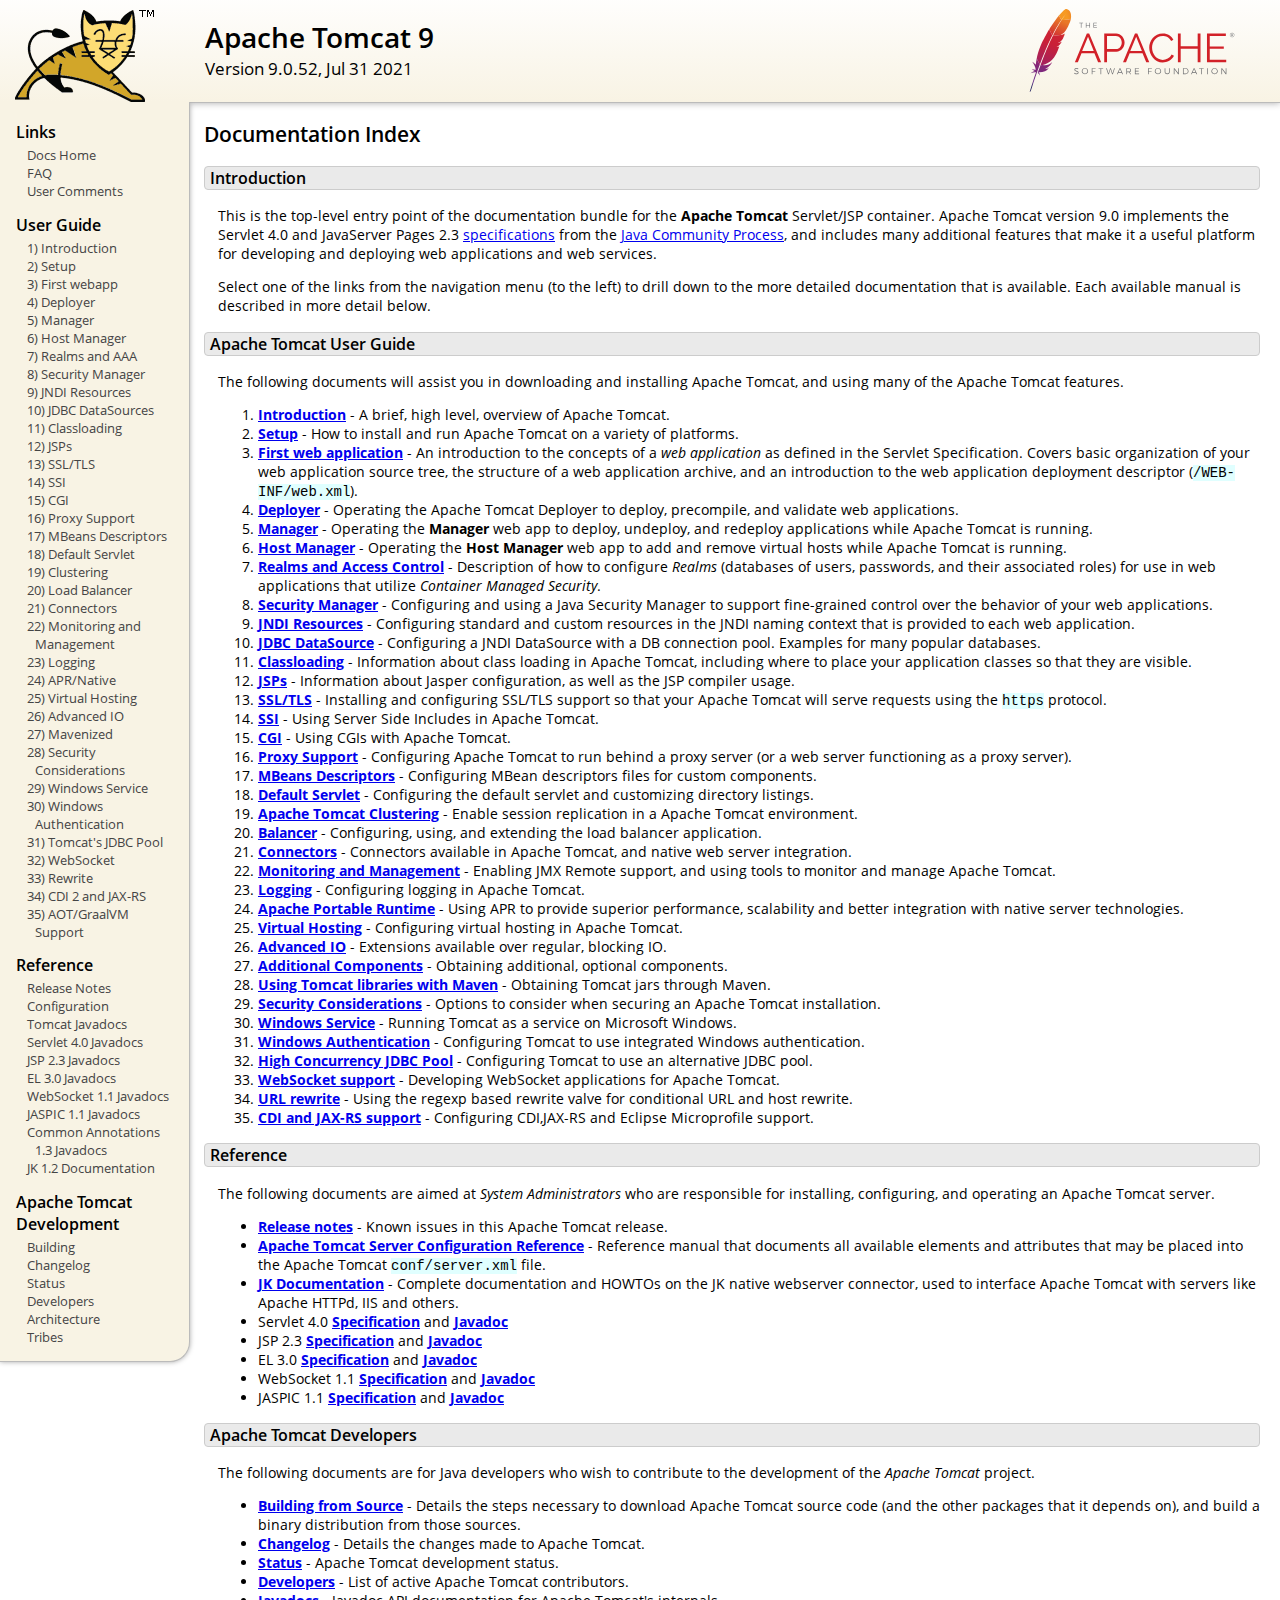
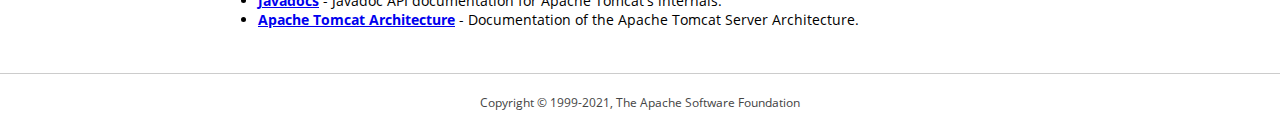
<file: apache-tomcat-9.0.52/webapps/docs/index.html>
<!DOCTYPE html SYSTEM "about:legacy-compat">
<html lang="en"><head><META http-equiv="Content-Type" content="text/html; charset=UTF-8"><link href="./images/docs-stylesheet.css" rel="stylesheet" type="text/css"><title>Apache Tomcat 9 (9.0.52) - Documentation Index</title><meta name="author" content="Craig R. McClanahan"><meta name="author" content="Remy Maucherat"><meta name="author" content="Yoav Shapira"></head><body><div id="wrapper"><header><div id="header"><div><div><div class="logo noPrint"><a href="https://tomcat.apache.org/"><img alt="Tomcat Home" src="./images/tomcat.png"></a></div><div style="height: 1px;"></div><div class="asfLogo noPrint"><a href="https://www.apache.org/" target="_blank"><img src="./images/asf-logo.svg" alt="The Apache Software Foundation" style="width: 266px; height: 83px;"></a></div><h1>Apache Tomcat 9</h1><div class="versionInfo">
            Version 9.0.52,
            <time datetime="2021-07-31">Jul 31 2021</time></div><div style="height: 1px;"></div><div style="clear: left;"></div></div></div></div></header><div id="middle"><div><div id="mainLeft" class="noprint"><div><nav><div><h2>Links</h2><ul><li><a href="index.html">Docs Home</a></li><li><a href="https://wiki.apache.org/tomcat/FAQ">FAQ</a></li><li><a href="#comments_section">User Comments</a></li></ul></div><div><h2>User Guide</h2><ul><li><a href="introduction.html">1) Introduction</a></li><li><a href="setup.html">2) Setup</a></li><li><a href="appdev/index.html">3) First webapp</a></li><li><a href="deployer-howto.html">4) Deployer</a></li><li><a href="manager-howto.html">5) Manager</a></li><li><a href="host-manager-howto.html">6) Host Manager</a></li><li><a href="realm-howto.html">7) Realms and AAA</a></li><li><a href="security-manager-howto.html">8) Security Manager</a></li><li><a href="jndi-resources-howto.html">9) JNDI Resources</a></li><li><a href="jndi-datasource-examples-howto.html">10) JDBC DataSources</a></li><li><a href="class-loader-howto.html">11) Classloading</a></li><li><a href="jasper-howto.html">12) JSPs</a></li><li><a href="ssl-howto.html">13) SSL/TLS</a></li><li><a href="ssi-howto.html">14) SSI</a></li><li><a href="cgi-howto.html">15) CGI</a></li><li><a href="proxy-howto.html">16) Proxy Support</a></li><li><a href="mbeans-descriptors-howto.html">17) MBeans Descriptors</a></li><li><a href="default-servlet.html">18) Default Servlet</a></li><li><a href="cluster-howto.html">19) Clustering</a></li><li><a href="balancer-howto.html">20) Load Balancer</a></li><li><a href="connectors.html">21) Connectors</a></li><li><a href="monitoring.html">22) Monitoring and Management</a></li><li><a href="logging.html">23) Logging</a></li><li><a href="apr.html">24) APR/Native</a></li><li><a href="virtual-hosting-howto.html">25) Virtual Hosting</a></li><li><a href="aio.html">26) Advanced IO</a></li><li><a href="maven-jars.html">27) Mavenized</a></li><li><a href="security-howto.html">28) Security Considerations</a></li><li><a href="windows-service-howto.html">29) Windows Service</a></li><li><a href="windows-auth-howto.html">30) Windows Authentication</a></li><li><a href="jdbc-pool.html">31) Tomcat's JDBC Pool</a></li><li><a href="web-socket-howto.html">32) WebSocket</a></li><li><a href="rewrite.html">33) Rewrite</a></li><li><a href="cdi.html">34) CDI 2 and JAX-RS</a></li><li><a href="graal.html">35) AOT/GraalVM Support</a></li></ul></div><div><h2>Reference</h2><ul><li><a href="RELEASE-NOTES.txt">Release Notes</a></li><li><a href="config/index.html">Configuration</a></li><li><a href="api/index.html">Tomcat Javadocs</a></li><li><a href="servletapi/index.html">Servlet 4.0 Javadocs</a></li><li><a href="jspapi/index.html">JSP 2.3 Javadocs</a></li><li><a href="elapi/index.html">EL 3.0 Javadocs</a></li><li><a href="websocketapi/index.html">WebSocket 1.1 Javadocs</a></li><li><a href="jaspicapi/index.html">JASPIC 1.1 Javadocs</a></li><li><a href="annotationapi/index.html">Common Annotations 1.3 Javadocs</a></li><li><a href="https://tomcat.apache.org/connectors-doc/">JK 1.2 Documentation</a></li></ul></div><div><h2>Apache Tomcat Development</h2><ul><li><a href="building.html">Building</a></li><li><a href="changelog.html">Changelog</a></li><li><a href="https://wiki.apache.org/tomcat/TomcatVersions">Status</a></li><li><a href="developers.html">Developers</a></li><li><a href="architecture/index.html">Architecture</a></li><li><a href="tribes/introduction.html">Tribes</a></li></ul></div></nav></div></div><div id="mainRight"><div id="content"><h2>Documentation Index</h2><h3 id="Introduction">Introduction</h3><div class="text">

<p>This is the top-level entry point of the documentation bundle for the
<strong>Apache Tomcat</strong> Servlet/JSP container.  Apache Tomcat version
9.0 implements the Servlet 4.0 and JavaServer Pages 2.3
<a href="https://wiki.apache.org/tomcat/Specifications">specifications</a> from the
<a href="https://www.jcp.org">Java Community Process</a>, and includes many
additional features that make it a useful platform for developing and deploying
web applications and web services.</p>

<p>Select one of the links from the navigation menu (to the left) to drill
down to the more detailed documentation that is available.  Each available
manual is described in more detail below.</p>

</div><h3 id="Apache_Tomcat_User_Guide">Apache Tomcat User Guide</h3><div class="text">

<p>The following documents will assist you in downloading and installing
Apache Tomcat, and using many of the Apache Tomcat features.</p>

<ol>
<li><a href="introduction.html"><strong>Introduction</strong></a> - A
    brief, high level, overview of Apache Tomcat.</li>
<li><a href="setup.html"><strong>Setup</strong></a> - How to install and run
    Apache Tomcat on a variety of platforms.</li>
<li><a href="appdev/index.html"><strong>First web application</strong></a>
    - An introduction to the concepts of a <em>web application</em> as defined
    in the Servlet Specification.  Covers basic organization of your web application
    source tree, the structure of a web application archive, and an
    introduction to the web application deployment descriptor
    (<code>/WEB-INF/web.xml</code>).</li>
<li><a href="deployer-howto.html"><strong>Deployer</strong></a> -
    Operating the Apache Tomcat Deployer to deploy, precompile, and validate web
    applications.</li>
<li><a href="manager-howto.html"><strong>Manager</strong></a> -
    Operating the <strong>Manager</strong> web app to deploy, undeploy, and
    redeploy applications while Apache Tomcat is running.</li>
<li><a href="host-manager-howto.html"><strong>Host Manager</strong></a> -
    Operating the <strong>Host Manager</strong> web app to add and remove
    virtual hosts while Apache Tomcat is running.</li>
<li><a href="realm-howto.html"><strong>Realms and Access Control</strong></a>
    - Description of how to configure <em>Realms</em> (databases of users,
    passwords, and their associated roles) for use in web applications that
    utilize <em>Container Managed Security</em>.</li>
<li><a href="security-manager-howto.html"><strong>Security Manager</strong></a>
    - Configuring and using a Java Security Manager to
    support fine-grained control over the behavior of your web applications.
    </li>
<li><a href="jndi-resources-howto.html"><strong>JNDI Resources</strong></a>
    - Configuring standard and custom resources in the JNDI naming context
    that is provided to each web application.</li>
<li><a href="jndi-datasource-examples-howto.html">
    <strong>JDBC DataSource</strong></a>
    - Configuring a JNDI DataSource with a DB connection pool.
    Examples for many popular databases.</li>
<li><a href="class-loader-howto.html"><strong>Classloading</strong></a>
    - Information about class loading in Apache Tomcat, including where to place
    your application classes so that they are visible.</li>
<li><a href="jasper-howto.html"><strong>JSPs</strong></a>
    - Information about Jasper configuration, as well as the JSP compiler
    usage.</li>
<li><a href="ssl-howto.html"><strong>SSL/TLS</strong></a> -
    Installing and configuring SSL/TLS support so that your Apache Tomcat will
    serve requests using the <code>https</code> protocol.</li>
<li><a href="ssi-howto.html"><strong>SSI</strong></a> -
    Using Server Side Includes in Apache Tomcat.</li>
<li><a href="cgi-howto.html"><strong>CGI</strong></a> -
    Using CGIs with Apache Tomcat.</li>
<li><a href="proxy-howto.html"><strong>Proxy Support</strong></a> -
    Configuring Apache Tomcat to run behind a proxy server (or a web server
    functioning as a proxy server).</li>
<li><a href="mbeans-descriptors-howto.html"><strong>MBeans Descriptors</strong></a> -
    Configuring MBean descriptors files for custom components.</li>
<li><a href="default-servlet.html"><strong>Default Servlet</strong></a> -
    Configuring the default servlet and customizing directory listings.</li>
<li><a href="cluster-howto.html"><strong>Apache Tomcat Clustering</strong></a> -
    Enable session replication in a Apache Tomcat environment.</li>
<li><a href="balancer-howto.html"><strong>Balancer</strong></a> -
    Configuring, using, and extending the load balancer application.</li>
<li><a href="connectors.html"><strong>Connectors</strong></a> -
    Connectors available in Apache Tomcat, and native web server integration.</li>
<li><a href="monitoring.html"><strong>Monitoring and Management</strong></a> -
    Enabling JMX Remote support, and using tools to monitor and manage Apache Tomcat.</li>
<li><a href="logging.html"><strong>Logging</strong></a> -
    Configuring logging in Apache Tomcat.</li>
<li><a href="apr.html"><strong>Apache Portable Runtime</strong></a> -
    Using APR to provide superior performance, scalability and better
    integration with native server technologies.</li>
<li><a href="virtual-hosting-howto.html"><strong>Virtual Hosting</strong></a> -
    Configuring virtual hosting in Apache Tomcat.</li>
<li><a href="aio.html"><strong>Advanced IO</strong></a> -
    Extensions available over regular, blocking IO.</li>
<li><a href="extras.html"><strong>Additional Components</strong></a> -
    Obtaining additional, optional components.</li>
<li><a href="maven-jars.html"><strong>Using Tomcat libraries with Maven</strong></a> -
    Obtaining Tomcat jars through Maven.</li>
<li><a href="security-howto.html"><strong>Security Considerations</strong></a> -
    Options to consider when securing an Apache Tomcat installation.</li>
<li><a href="windows-service-howto.html"><strong>Windows Service</strong></a> -
    Running Tomcat as a service on Microsoft Windows.</li>
<li><a href="windows-auth-howto.html"><strong>Windows Authentication</strong></a> -
    Configuring Tomcat to use integrated Windows authentication.</li>
<li><a href="jdbc-pool.html"><strong>High Concurrency JDBC Pool</strong></a> -
    Configuring Tomcat to use an alternative JDBC pool.</li>
<li><a href="web-socket-howto.html"><strong>WebSocket support</strong></a> -
    Developing WebSocket applications for Apache Tomcat.</li>
<li><a href="rewrite.html"><strong>URL rewrite</strong></a> -
    Using the regexp based rewrite valve for conditional URL and host rewrite.</li>
<li><a href="cdi.html"><strong>CDI and JAX-RS support</strong></a> -
    Configuring CDI,JAX-RS and Eclipse Microprofile support.</li>
</ol>

</div><h3 id="Reference">Reference</h3><div class="text">

<p>The following documents are aimed at <em>System Administrators</em> who
are responsible for installing, configuring, and operating an Apache Tomcat server.
</p>
<ul>
<li><a href="RELEASE-NOTES.txt"><strong>Release notes</strong></a>
    - Known issues in this Apache Tomcat release.
    </li>
<li><a href="config/index.html"><strong>Apache Tomcat Server Configuration Reference</strong></a>
    - Reference manual that documents all available elements and attributes
      that may be placed into the Apache Tomcat <code>conf/server.xml</code> file.
    </li>
<li><a href="https://tomcat.apache.org/connectors-doc/index.html"><strong>JK Documentation</strong></a>
    - Complete documentation and HOWTOs on the JK native webserver connector,
      used to interface Apache Tomcat with servers like Apache HTTPd, IIS
      and others.</li>
<li>Servlet 4.0
    <a href="https://jcp.org/aboutJava/communityprocess/final/jsr369/index.html">
    <strong>Specification</strong></a> and
    <a href="https://javaee.github.io/javaee-spec/javadocs/javax/servlet/package-summary.html">
    <strong>Javadoc</strong></a>
    </li>
<li>JSP 2.3
    <a href="https://jcp.org/aboutJava/communityprocess/mrel/jsr245/index2.html">
    <strong>Specification</strong></a> and
    <a href="http://docs.oracle.com/javaee/7/api/javax/servlet/jsp/package-summary.html">
    <strong>Javadoc</strong></a>
    </li>
<li>EL 3.0
    <a href="https://jcp.org/aboutJava/communityprocess/final/jsr341/index.html">
    <strong>Specification</strong></a> and
    <a href="http://docs.oracle.com/javaee/7/api/javax/el/package-summary.html">
    <strong>Javadoc</strong></a>
    </li>
<li>WebSocket 1.1
    <a href="https://jcp.org/aboutJava/communityprocess/mrel/jsr356/index.html">
    <strong>Specification</strong></a> and
    <a href="http://docs.oracle.com/javaee/7/api/javax/websocket/package-summary.html">
    <strong>Javadoc</strong></a>
    </li>
<li>JASPIC 1.1
    <a href="https://jcp.org/aboutJava/communityprocess/mrel/jsr196/index.html">
    <strong>Specification</strong></a> and
    <a href="http://docs.oracle.com/javaee/7/api/javax/security/auth/message/package-summary.html">
    <strong>Javadoc</strong></a>
    </li>
</ul>

</div><h3 id="Apache_Tomcat_Developers">Apache Tomcat Developers</h3><div class="text">

<p>The following documents are for Java developers who wish to contribute to
the development of the <em>Apache Tomcat</em> project.</p>
<ul>
<li><a href="building.html"><strong>Building from Source</strong></a> -
    Details the steps necessary to download Apache Tomcat source code (and the
    other packages that it depends on), and build a binary distribution from
    those sources.
    </li>
<li><a href="changelog.html"><strong>Changelog</strong></a> - Details the
    changes made to Apache Tomcat.
    </li>
<li><a href="https://wiki.apache.org/tomcat/TomcatVersions"><strong>Status</strong></a> -
    Apache Tomcat development status.
    </li>
<li><a href="developers.html"><strong>Developers</strong></a> - List of active
    Apache Tomcat contributors.
    </li>
<li><a href="api/index.html"><strong>Javadocs</strong></a>
    - Javadoc API documentation for Apache Tomcat's internals.</li>
<li><a href="architecture/index.html"><strong>Apache Tomcat Architecture</strong></a>
    - Documentation of the Apache Tomcat Server Architecture.</li>
</ul>

</div></div></div></div></div><footer><div id="footer">
    Copyright &copy; 1999-2021, The Apache Software Foundation
    </div></footer></div></body></html>
</file>
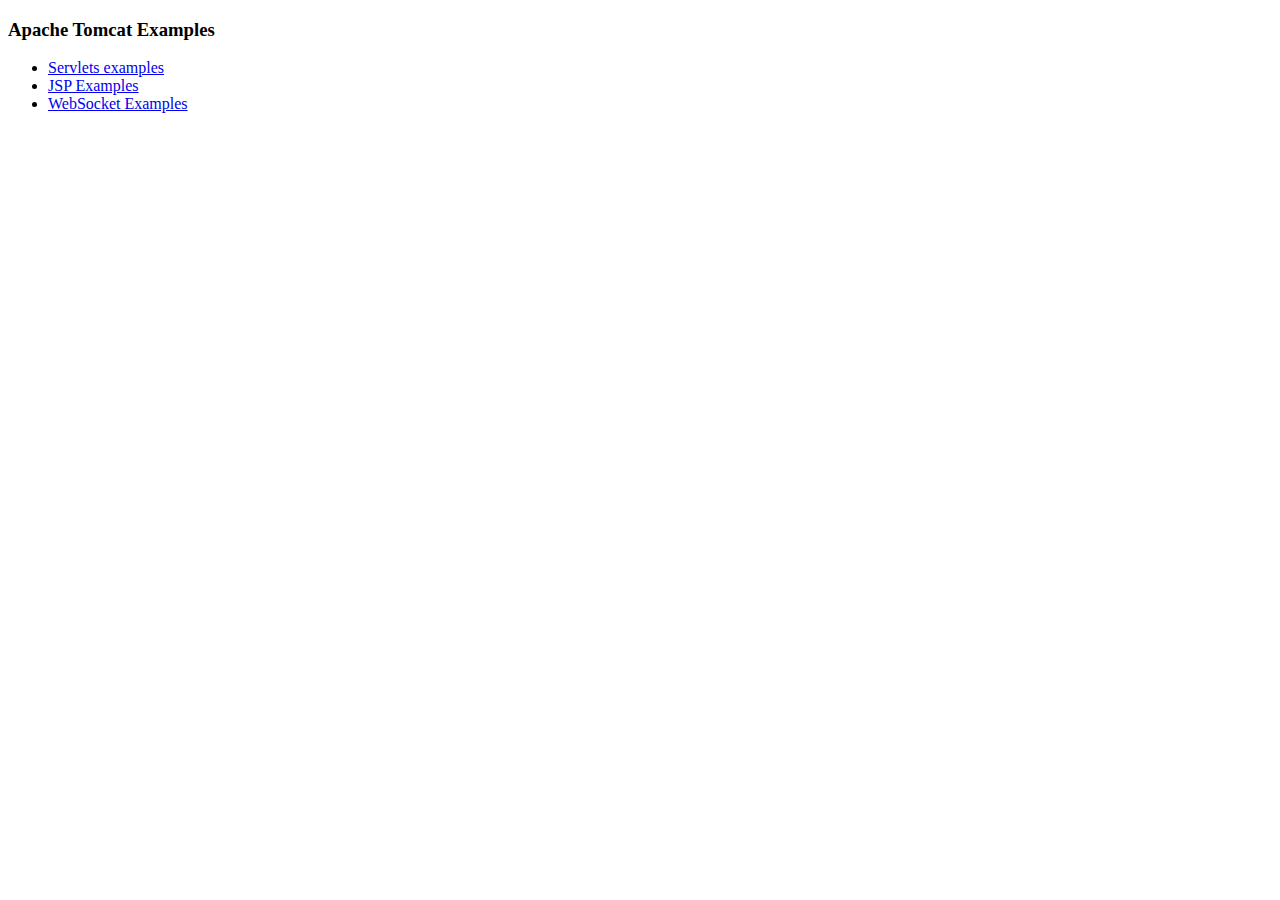
<file: apache-tomcat-9.0.52/webapps/examples/index.html>
<!--
  Licensed to the Apache Software Foundation (ASF) under one or more
  contributor license agreements.  See the NOTICE file distributed with
  this work for additional information regarding copyright ownership.
  The ASF licenses this file to You under the Apache License, Version 2.0
  (the "License"); you may not use this file except in compliance with
  the License.  You may obtain a copy of the License at

      http://www.apache.org/licenses/LICENSE-2.0

  Unless required by applicable law or agreed to in writing, software
  distributed under the License is distributed on an "AS IS" BASIS,
  WITHOUT WARRANTIES OR CONDITIONS OF ANY KIND, either express or implied.
  See the License for the specific language governing permissions and
  limitations under the License.
-->
<!DOCTYPE HTML><html lang="en"><head>
<meta charset="UTF-8">
<title>Apache Tomcat Examples</title>
</head>
<body>
<p>
<h3>Apache Tomcat Examples</H3>
<p></p>
<ul>
<li><a href="servlets">Servlets examples</a></li>
<li><a href="jsp">JSP Examples</a></li>
<li><a href="websocket/index.xhtml">WebSocket Examples</a></li>
</ul>
</body></html>
</file>
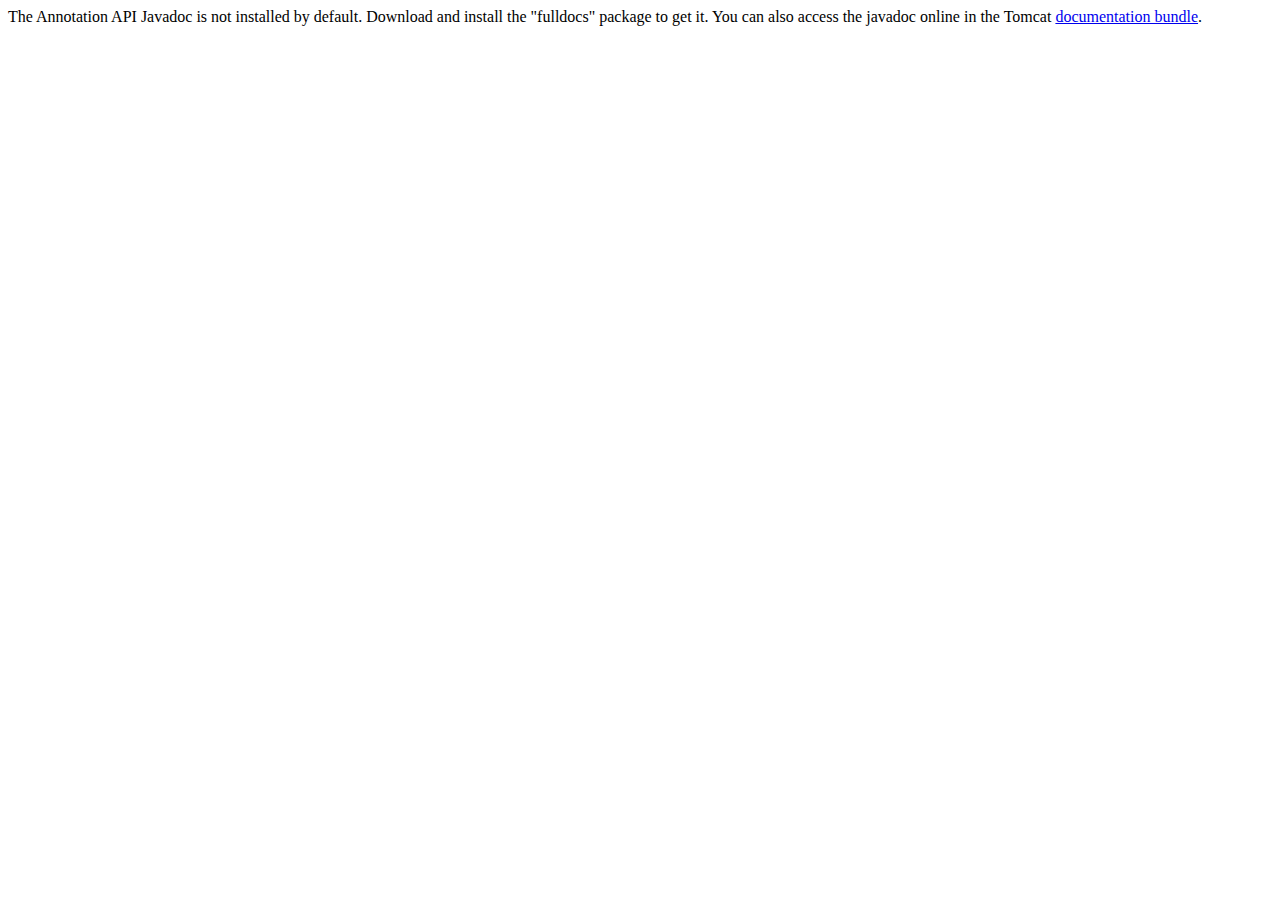
<file: apache-tomcat-9.0.52/webapps/docs/annotationapi/index.html>
<!--
  Licensed to the Apache Software Foundation (ASF) under one or more
  contributor license agreements.  See the NOTICE file distributed with
  this work for additional information regarding copyright ownership.
  The ASF licenses this file to You under the Apache License, Version 2.0
  (the "License"); you may not use this file except in compliance with
  the License.  You may obtain a copy of the License at

      http://www.apache.org/licenses/LICENSE-2.0

  Unless required by applicable law or agreed to in writing, software
  distributed under the License is distributed on an "AS IS" BASIS,
  WITHOUT WARRANTIES OR CONDITIONS OF ANY KIND, either express or implied.
  See the License for the specific language governing permissions and
  limitations under the License.
-->
<!DOCTYPE html>
<html>
<head>
    <meta charset="UTF-8" />
    <title>API docs</title>
</head>

<body>

The Annotation API Javadoc is not installed by default. Download and install
the "fulldocs" package to get it.

You can also access the javadoc online in the Tomcat
<a href="https://tomcat.apache.org/tomcat-9.0-doc/">
    documentation bundle</a>.

</body>
</html>
</file>
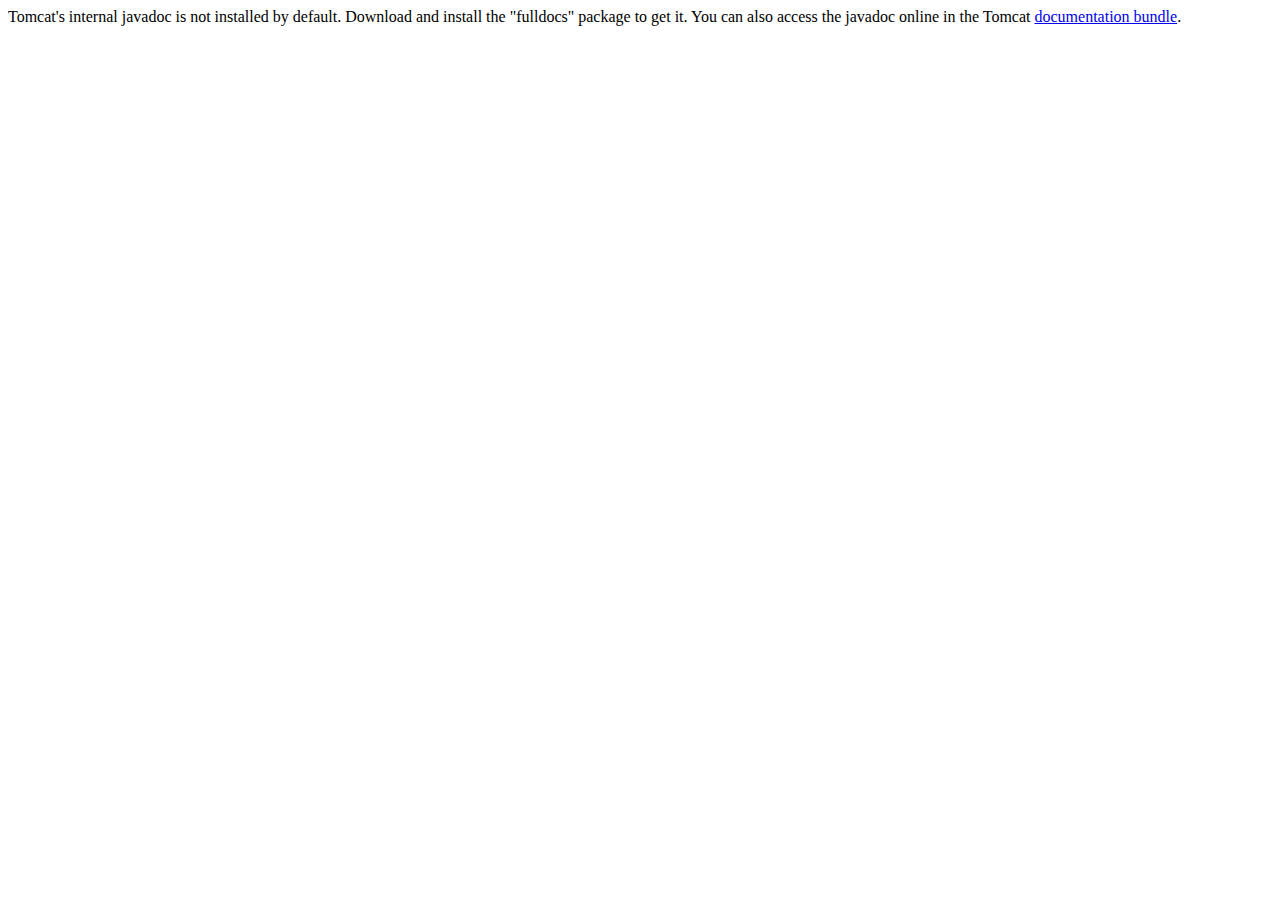
<file: apache-tomcat-9.0.52/webapps/docs/api/index.html>
<!--
  Licensed to the Apache Software Foundation (ASF) under one or more
  contributor license agreements.  See the NOTICE file distributed with
  this work for additional information regarding copyright ownership.
  The ASF licenses this file to You under the Apache License, Version 2.0
  (the "License"); you may not use this file except in compliance with
  the License.  You may obtain a copy of the License at

      http://www.apache.org/licenses/LICENSE-2.0

  Unless required by applicable law or agreed to in writing, software
  distributed under the License is distributed on an "AS IS" BASIS,
  WITHOUT WARRANTIES OR CONDITIONS OF ANY KIND, either express or implied.
  See the License for the specific language governing permissions and
  limitations under the License.
-->
<!DOCTYPE html>
<html>
    <head>
    <meta charset="UTF-8" />
    <title>API docs</title>
</head>

<body>

Tomcat's internal javadoc is not installed by default. Download and install
the "fulldocs" package to get it.

You can also access the javadoc online in the Tomcat
<a href="https://tomcat.apache.org/tomcat-9.0-doc/">
documentation bundle</a>.

</body>
</html>
</file>
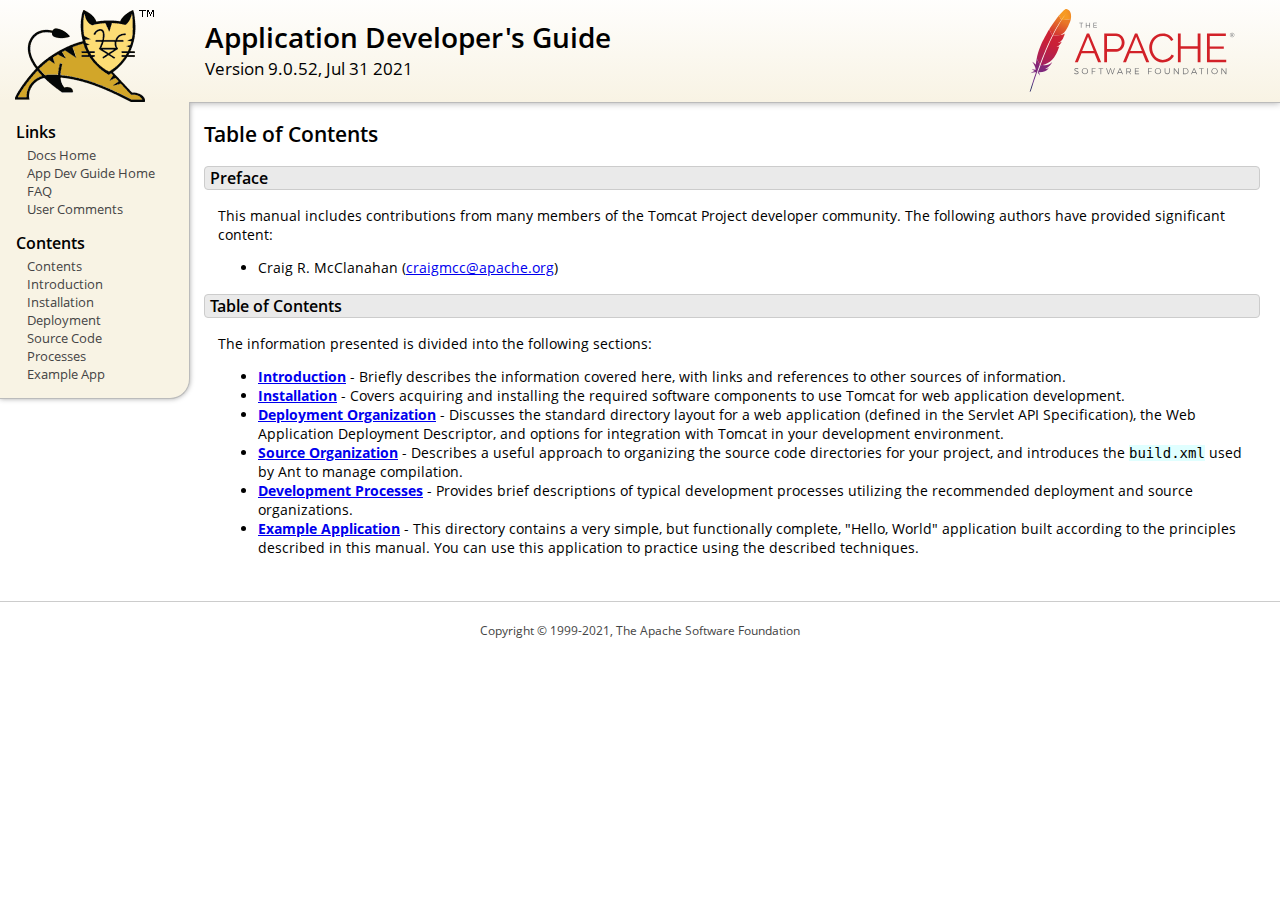
<file: apache-tomcat-9.0.52/webapps/docs/appdev/index.html>
<!DOCTYPE html SYSTEM "about:legacy-compat">
<html lang="en"><head><META http-equiv="Content-Type" content="text/html; charset=UTF-8"><link href="../images/docs-stylesheet.css" rel="stylesheet" type="text/css"><title>Application Developer's Guide (9.0.52) - Table of Contents</title><meta name="author" content="Craig R. McClanahan"></head><body><div id="wrapper"><header><div id="header"><div><div><div class="logo noPrint"><a href="https://tomcat.apache.org/"><img alt="Tomcat Home" src="../images/tomcat.png"></a></div><div style="height: 1px;"></div><div class="asfLogo noPrint"><a href="https://www.apache.org/" target="_blank"><img src="../images/asf-logo.svg" alt="The Apache Software Foundation" style="width: 266px; height: 83px;"></a></div><h1>Application Developer's Guide</h1><div class="versionInfo">
            Version 9.0.52,
            <time datetime="2021-07-31">Jul 31 2021</time></div><div style="height: 1px;"></div><div style="clear: left;"></div></div></div></div></header><div id="middle"><div><div id="mainLeft" class="noprint"><div><nav><div><h2>Links</h2><ul><li><a href="../index.html">Docs Home</a></li><li><a href="index.html">App Dev Guide Home</a></li><li><a href="https://wiki.apache.org/tomcat/FAQ">FAQ</a></li><li><a href="#comments_section">User Comments</a></li></ul></div><div><h2>Contents</h2><ul><li><a href="index.html">Contents</a></li><li><a href="introduction.html">Introduction</a></li><li><a href="installation.html">Installation</a></li><li><a href="deployment.html">Deployment</a></li><li><a href="source.html">Source Code</a></li><li><a href="processes.html">Processes</a></li><li><a href="sample/">Example App</a></li></ul></div></nav></div></div><div id="mainRight"><div id="content"><h2>Table of Contents</h2><h3 id="Preface">Preface</h3><div class="text">

<p>This manual includes contributions from many members of the Tomcat Project
developer community.  The following authors have provided significant content:
</p>
<ul>
<li>Craig R. McClanahan
    (<a href="mailto:craigmcc@apache.org">craigmcc@apache.org</a>)</li>
</ul>

</div><h3 id="Table_of_Contents">Table of Contents</h3><div class="text">

<p>The information presented is divided into the following sections:</p>
<ul>
<li><a href="introduction.html"><strong>Introduction</strong></a> -
    Briefly describes the information covered here, with
    links and references to other sources of information.</li>
<li><a href="installation.html"><strong>Installation</strong></a> -
    Covers acquiring and installing the required software
    components to use Tomcat for web application development.</li>
<li><a href="deployment.html"><strong>Deployment Organization</strong></a> -
    Discusses the standard directory layout for a web application
    (defined in the Servlet API Specification), the Web Application
    Deployment Descriptor, and options for integration with Tomcat
    in your development environment.</li>
<li><a href="source.html"><strong>Source Organization</strong></a> -
    Describes a useful approach to organizing the source code
    directories for your project, and introduces the
    <code>build.xml</code> used by Ant to manage compilation.</li>
<li><a href="processes.html"><strong>Development Processes</strong></a> -
    Provides brief descriptions of typical development processes
    utilizing the recommended deployment and source organizations.</li>
<li><a href="sample/" target="_blank"><strong>Example Application</strong></a> -
    This directory contains a very simple, but functionally complete,
    "Hello, World" application built according to the principles
    described in this manual.  You can use this application to
    practice using the described techniques.</li>
</ul>

</div></div></div></div></div><footer><div id="footer">
    Copyright &copy; 1999-2021, The Apache Software Foundation
    </div></footer></div></body></html>
</file>
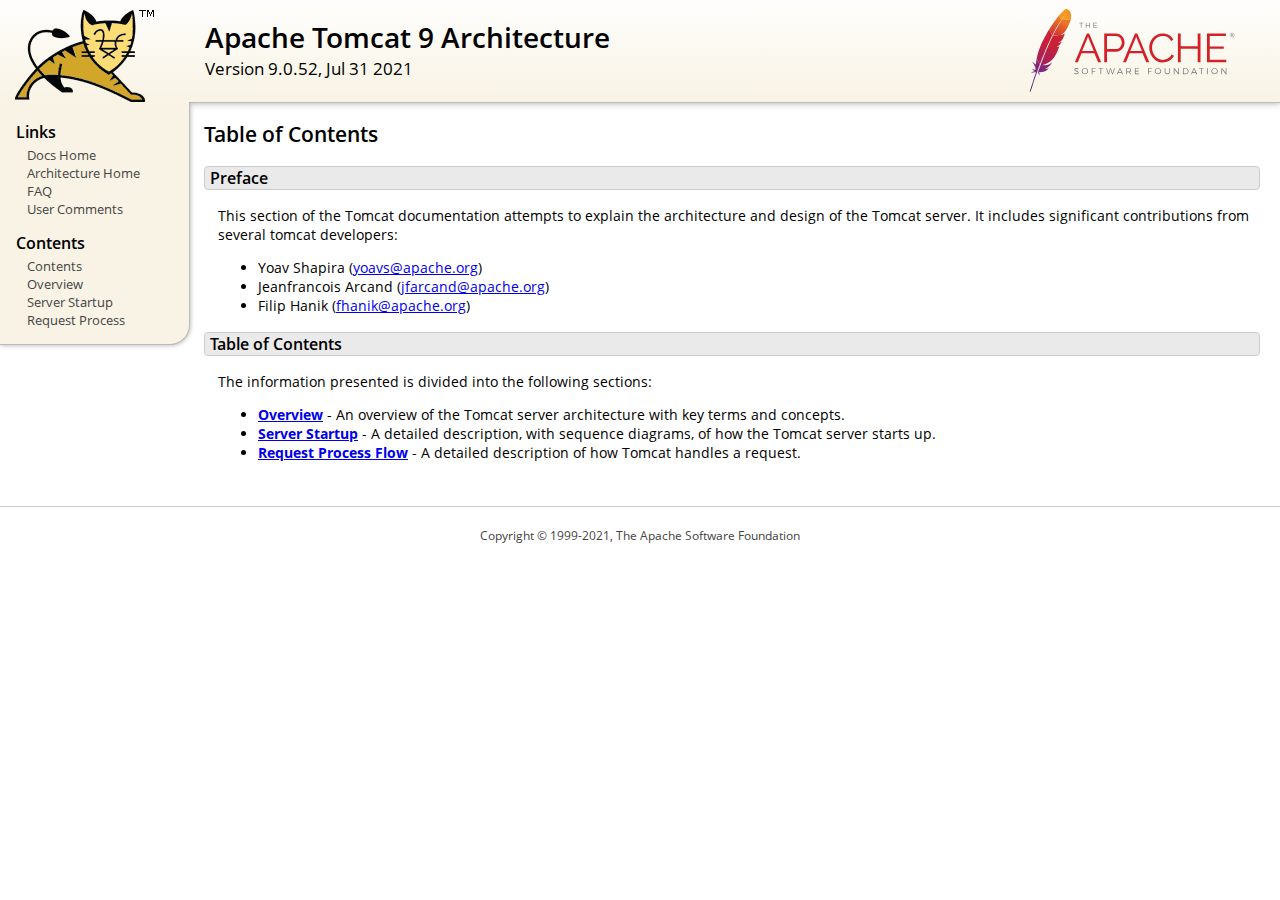
<file: apache-tomcat-9.0.52/webapps/docs/architecture/index.html>
<!DOCTYPE html SYSTEM "about:legacy-compat">
<html lang="en"><head><META http-equiv="Content-Type" content="text/html; charset=UTF-8"><link href="../images/docs-stylesheet.css" rel="stylesheet" type="text/css"><title>Apache Tomcat 9 Architecture (9.0.52) - Table of Contents</title><meta name="author" content="Yoav Shapira"></head><body><div id="wrapper"><header><div id="header"><div><div><div class="logo noPrint"><a href="https://tomcat.apache.org/"><img alt="Tomcat Home" src="../images/tomcat.png"></a></div><div style="height: 1px;"></div><div class="asfLogo noPrint"><a href="https://www.apache.org/" target="_blank"><img src="../images/asf-logo.svg" alt="The Apache Software Foundation" style="width: 266px; height: 83px;"></a></div><h1>Apache Tomcat 9 Architecture</h1><div class="versionInfo">
            Version 9.0.52,
            <time datetime="2021-07-31">Jul 31 2021</time></div><div style="height: 1px;"></div><div style="clear: left;"></div></div></div></div></header><div id="middle"><div><div id="mainLeft" class="noprint"><div><nav><div><h2>Links</h2><ul><li><a href="../index.html">Docs Home</a></li><li><a href="index.html">Architecture Home</a></li><li><a href="https://wiki.apache.org/tomcat/FAQ">FAQ</a></li><li><a href="#comments_section">User Comments</a></li></ul></div><div><h2>Contents</h2><ul><li><a href="index.html">Contents</a></li><li><a href="overview.html">Overview</a></li><li><a href="startup.html">Server Startup</a></li><li><a href="requestProcess.html">Request Process</a></li></ul></div></nav></div></div><div id="mainRight"><div id="content"><h2>Table of Contents</h2><h3 id="Preface">Preface</h3><div class="text">

<p>This section of the Tomcat documentation attempts to explain
the architecture and design of the Tomcat server.  It includes significant
contributions from several tomcat developers:
</p>
<ul>
<li>Yoav Shapira
    (<a href="mailto:yoavs@apache.org">yoavs@apache.org</a>)</li>
<li>Jeanfrancois Arcand
    (<a href="mailto:jfarcand@apache.org">jfarcand@apache.org</a>)</li>
<li>Filip Hanik
    (<a href="mailto:fhanik@apache.org">fhanik@apache.org</a>)</li>
</ul>

</div><h3 id="Table_of_Contents">Table of Contents</h3><div class="text">

<p>The information presented is divided into the following sections:</p>
<ul>
<li><a href="overview.html"><strong>Overview</strong></a> -
    An overview of the Tomcat server architecture with key terms
    and concepts.</li>
<li><a href="startup.html"><strong>Server Startup</strong></a> -
    A detailed description, with sequence diagrams, of how the Tomcat
    server starts up.</li>
<li><a href="requestProcess.html"><strong>Request Process Flow</strong></a> -
    A detailed description of how Tomcat handles a request.</li>
</ul>

</div></div></div></div></div><footer><div id="footer">
    Copyright &copy; 1999-2021, The Apache Software Foundation
    </div></footer></div></body></html>
</file>
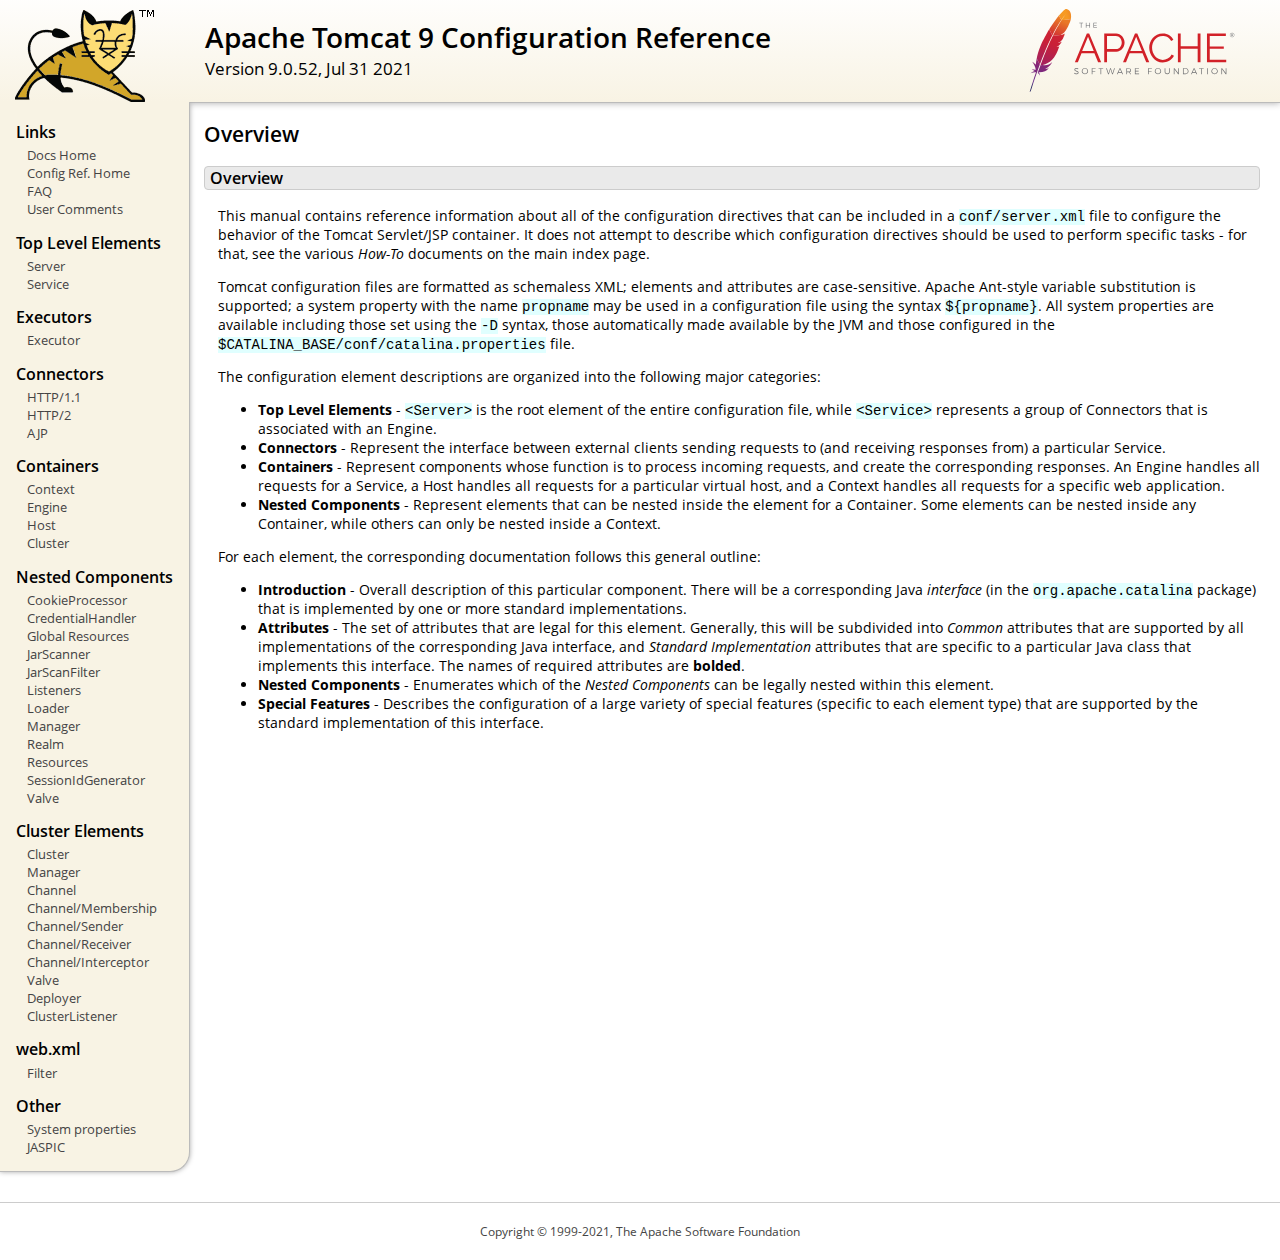
<file: apache-tomcat-9.0.52/webapps/docs/config/index.html>
<!DOCTYPE html SYSTEM "about:legacy-compat">
<html lang="en"><head><META http-equiv="Content-Type" content="text/html; charset=UTF-8"><link href="../images/docs-stylesheet.css" rel="stylesheet" type="text/css"><title>Apache Tomcat 9 Configuration Reference (9.0.52) - Overview</title><meta name="author" content="Craig R. McClanahan"></head><body><div id="wrapper"><header><div id="header"><div><div><div class="logo noPrint"><a href="https://tomcat.apache.org/"><img alt="Tomcat Home" src="../images/tomcat.png"></a></div><div style="height: 1px;"></div><div class="asfLogo noPrint"><a href="https://www.apache.org/" target="_blank"><img src="../images/asf-logo.svg" alt="The Apache Software Foundation" style="width: 266px; height: 83px;"></a></div><h1>Apache Tomcat 9 Configuration Reference</h1><div class="versionInfo">
            Version 9.0.52,
            <time datetime="2021-07-31">Jul 31 2021</time></div><div style="height: 1px;"></div><div style="clear: left;"></div></div></div></div></header><div id="middle"><div><div id="mainLeft" class="noprint"><div><nav><div><h2>Links</h2><ul><li><a href="../index.html">Docs Home</a></li><li><a href="index.html">Config Ref. Home</a></li><li><a href="https://wiki.apache.org/tomcat/FAQ">FAQ</a></li><li><a href="#comments_section">User Comments</a></li></ul></div><div><h2>Top Level Elements</h2><ul><li><a href="server.html">Server</a></li><li><a href="service.html">Service</a></li></ul></div><div><h2>Executors</h2><ul><li><a href="executor.html">Executor</a></li></ul></div><div><h2>Connectors</h2><ul><li><a href="http.html">HTTP/1.1</a></li><li><a href="http2.html">HTTP/2</a></li><li><a href="ajp.html">AJP</a></li></ul></div><div><h2>Containers</h2><ul><li><a href="context.html">Context</a></li><li><a href="engine.html">Engine</a></li><li><a href="host.html">Host</a></li><li><a href="cluster.html">Cluster</a></li></ul></div><div><h2>Nested Components</h2><ul><li><a href="cookie-processor.html">CookieProcessor</a></li><li><a href="credentialhandler.html">CredentialHandler</a></li><li><a href="globalresources.html">Global Resources</a></li><li><a href="jar-scanner.html">JarScanner</a></li><li><a href="jar-scan-filter.html">JarScanFilter</a></li><li><a href="listeners.html">Listeners</a></li><li><a href="loader.html">Loader</a></li><li><a href="manager.html">Manager</a></li><li><a href="realm.html">Realm</a></li><li><a href="resources.html">Resources</a></li><li><a href="sessionidgenerator.html">SessionIdGenerator</a></li><li><a href="valve.html">Valve</a></li></ul></div><div><h2>Cluster Elements</h2><ul><li><a href="cluster.html">Cluster</a></li><li><a href="cluster-manager.html">Manager</a></li><li><a href="cluster-channel.html">Channel</a></li><li><a href="cluster-membership.html">Channel/Membership</a></li><li><a href="cluster-sender.html">Channel/Sender</a></li><li><a href="cluster-receiver.html">Channel/Receiver</a></li><li><a href="cluster-interceptor.html">Channel/Interceptor</a></li><li><a href="cluster-valve.html">Valve</a></li><li><a href="cluster-deployer.html">Deployer</a></li><li><a href="cluster-listener.html">ClusterListener</a></li></ul></div><div><h2>web.xml</h2><ul><li><a href="filter.html">Filter</a></li></ul></div><div><h2>Other</h2><ul><li><a href="systemprops.html">System properties</a></li><li><a href="jaspic.html">JASPIC</a></li></ul></div></nav></div></div><div id="mainRight"><div id="content"><h2>Overview</h2><h3 id="Overview">Overview</h3><div class="text">

<p>This manual contains reference information about all of the configuration
directives that can be included in a <code>conf/server.xml</code> file to
configure the behavior of the Tomcat Servlet/JSP container.  It does not
attempt to describe which configuration directives should be used to perform
specific tasks - for that, see the various <em>How-To</em> documents on the
main index page.</p>

<p>Tomcat configuration files are formatted as schemaless XML; elements and
attributes are case-sensitive. Apache Ant-style variable substitution
is supported; a system property with the name <code>propname</code> may be
used in a configuration file using the syntax <code>${propname}</code>. All
system properties are available including those set using the <code>-D</code>
syntax, those automatically made available by the JVM and those configured in
the <code>$CATALINA_BASE/conf/catalina.properties</code> file.
</p>

<p>The configuration element descriptions are organized into the following
major categories:</p>
<ul>
<li><strong>Top Level Elements</strong> - <code>&lt;Server&gt;</code> is the
    root element of the entire configuration file, while
    <code>&lt;Service&gt;</code> represents a group of Connectors that is
    associated with an Engine.</li>
<li><strong>Connectors</strong> - Represent the interface between external
    clients sending requests to (and receiving responses from) a particular
    Service.</li>
<li><strong>Containers</strong> - Represent components whose function is to
    process incoming requests, and create the corresponding responses.
    An Engine handles all requests for a Service, a Host handles all requests
    for a particular virtual host, and a Context handles all requests for a
    specific web application.</li>
<li><strong>Nested Components</strong> - Represent elements that can be
    nested inside the element for a Container.  Some elements can be nested
    inside any Container, while others can only be nested inside a
    Context.</li>
</ul>

<p>For each element, the corresponding documentation follows this general
outline:</p>
<ul>
<li><strong>Introduction</strong> - Overall description of this particular
    component.  There will be a corresponding Java <em>interface</em> (in
    the <code>org.apache.catalina</code> package) that is implemented by one
    or more standard implementations.</li>
<li><strong>Attributes</strong> - The set of attributes that are legal for
    this element.  Generally, this will be subdivided into <em>Common</em>
    attributes that are supported by all implementations of the corresponding
    Java interface, and <em>Standard Implementation</em> attributes that are
    specific to a particular Java class that implements this interface.
    The names of required attributes are <strong>bolded</strong>.</li>
<li><strong>Nested Components</strong> - Enumerates which of the <em>Nested
    Components</em> can be legally nested within this element.</li>
<li><strong>Special Features</strong> - Describes the configuration of a large
    variety of special features (specific to each element type) that are
    supported by the standard implementation of this interface.</li>
</ul>

</div></div></div></div></div><footer><div id="footer">
    Copyright &copy; 1999-2021, The Apache Software Foundation
    </div></footer></div></body></html>
</file>
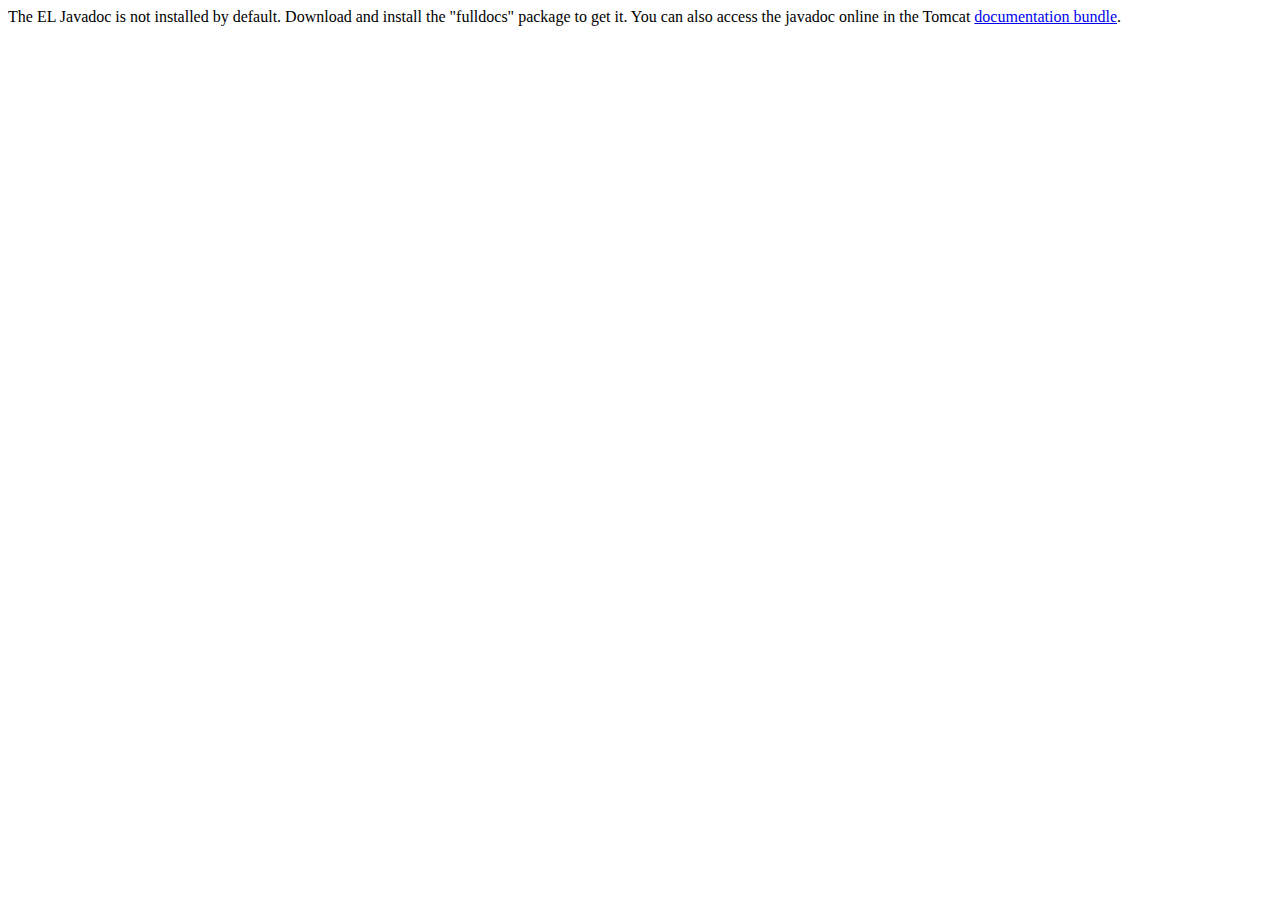
<file: apache-tomcat-9.0.52/webapps/docs/elapi/index.html>
<!--
  Licensed to the Apache Software Foundation (ASF) under one or more
  contributor license agreements.  See the NOTICE file distributed with
  this work for additional information regarding copyright ownership.
  The ASF licenses this file to You under the Apache License, Version 2.0
  (the "License"); you may not use this file except in compliance with
  the License.  You may obtain a copy of the License at

      http://www.apache.org/licenses/LICENSE-2.0

  Unless required by applicable law or agreed to in writing, software
  distributed under the License is distributed on an "AS IS" BASIS,
  WITHOUT WARRANTIES OR CONDITIONS OF ANY KIND, either express or implied.
  See the License for the specific language governing permissions and
  limitations under the License.
-->
<!DOCTYPE html>
<html>
    <head>
    <meta charset="UTF-8" />
    <title>API docs</title>
</head>

<body>

The EL Javadoc is not installed by default. Download and install
the "fulldocs" package to get it.

You can also access the javadoc online in the Tomcat
<a href="https://tomcat.apache.org/tomcat-9.0-doc/">
documentation bundle</a>.

</body>
</html>
</file>
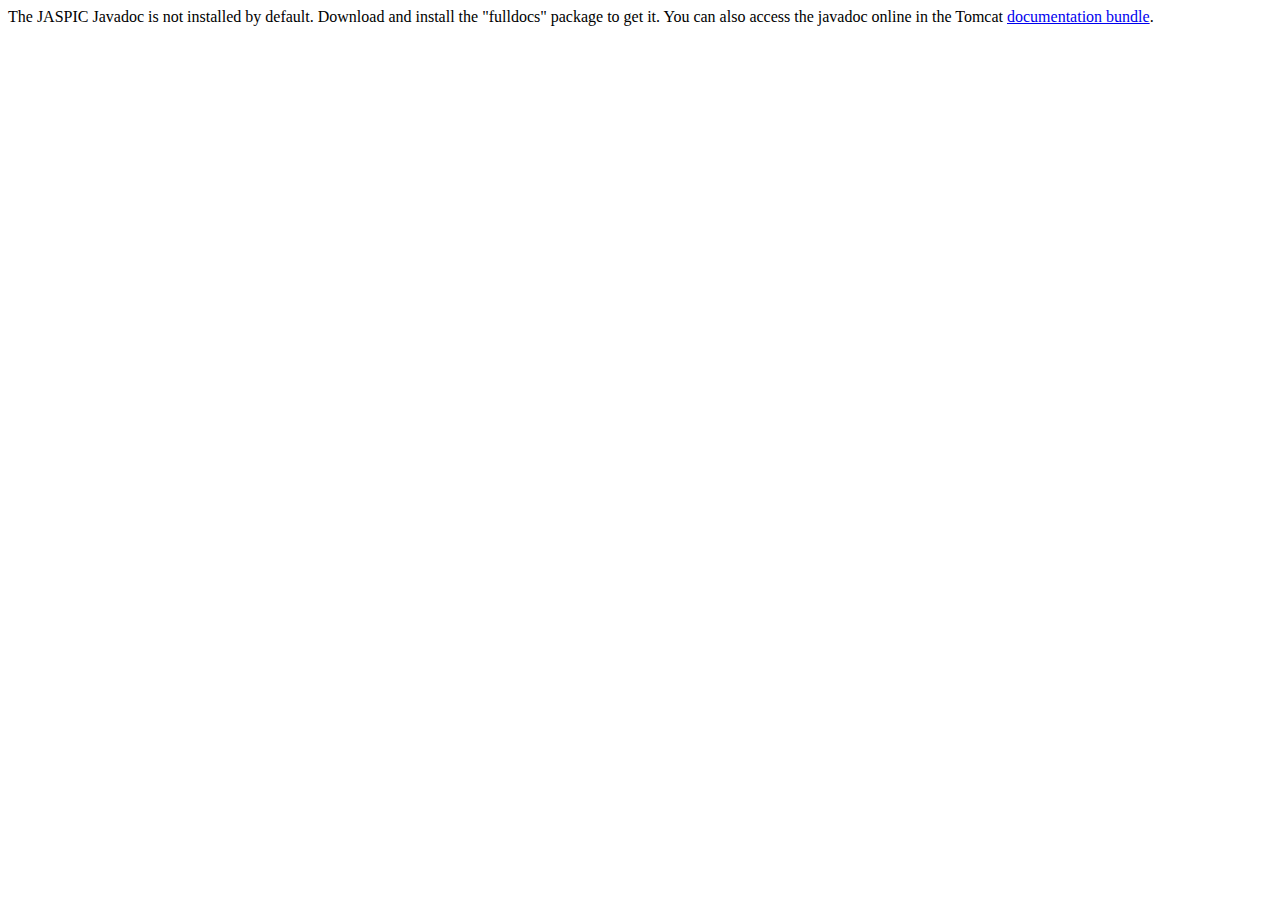
<file: apache-tomcat-9.0.52/webapps/docs/jaspicapi/index.html>
<!--
  Licensed to the Apache Software Foundation (ASF) under one or more
  contributor license agreements.  See the NOTICE file distributed with
  this work for additional information regarding copyright ownership.
  The ASF licenses this file to You under the Apache License, Version 2.0
  (the "License"); you may not use this file except in compliance with
  the License.  You may obtain a copy of the License at

      http://www.apache.org/licenses/LICENSE-2.0

  Unless required by applicable law or agreed to in writing, software
  distributed under the License is distributed on an "AS IS" BASIS,
  WITHOUT WARRANTIES OR CONDITIONS OF ANY KIND, either express or implied.
  See the License for the specific language governing permissions and
  limitations under the License.
-->
<!DOCTYPE html>
<html>
<head>
    <meta charset="UTF-8" />
    <title>API docs</title>
</head>

<body>

The JASPIC Javadoc is not installed by default. Download and install
the "fulldocs" package to get it.

You can also access the javadoc online in the Tomcat
<a href="https://tomcat.apache.org/tomcat-9.0-doc/">
    documentation bundle</a>.

</body>
</html>
</file>
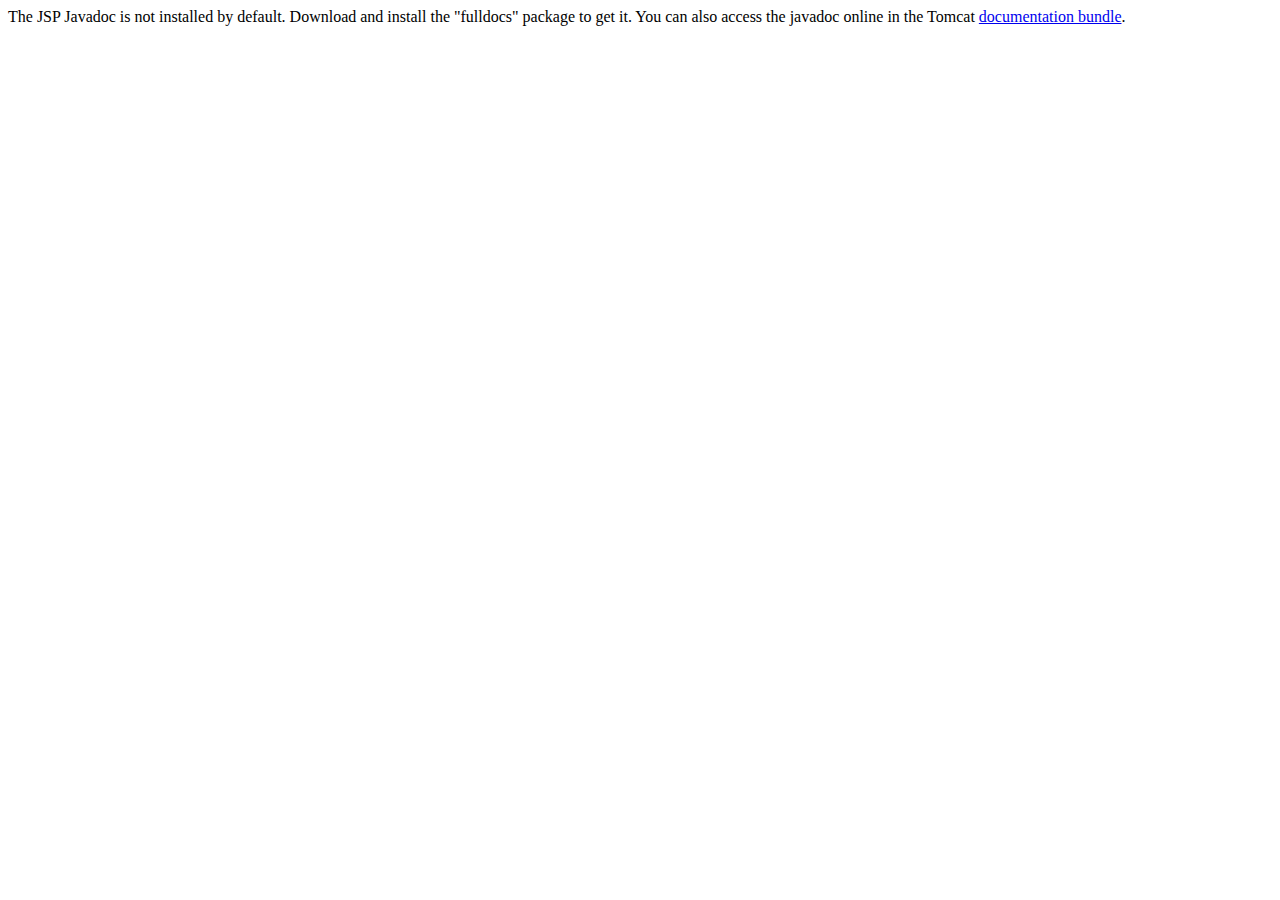
<file: apache-tomcat-9.0.52/webapps/docs/jspapi/index.html>
<!--
  Licensed to the Apache Software Foundation (ASF) under one or more
  contributor license agreements.  See the NOTICE file distributed with
  this work for additional information regarding copyright ownership.
  The ASF licenses this file to You under the Apache License, Version 2.0
  (the "License"); you may not use this file except in compliance with
  the License.  You may obtain a copy of the License at

      http://www.apache.org/licenses/LICENSE-2.0

  Unless required by applicable law or agreed to in writing, software
  distributed under the License is distributed on an "AS IS" BASIS,
  WITHOUT WARRANTIES OR CONDITIONS OF ANY KIND, either express or implied.
  See the License for the specific language governing permissions and
  limitations under the License.
-->
<!DOCTYPE html>
<html>
    <head>
    <meta charset="UTF-8" />
    <title>API docs</title>
</head>

<body>

The JSP Javadoc is not installed by default. Download and install
the "fulldocs" package to get it.

You can also access the javadoc online in the Tomcat
<a href="https://tomcat.apache.org/tomcat-9.0-doc/">
documentation bundle</a>.

</body>
</html>
</file>
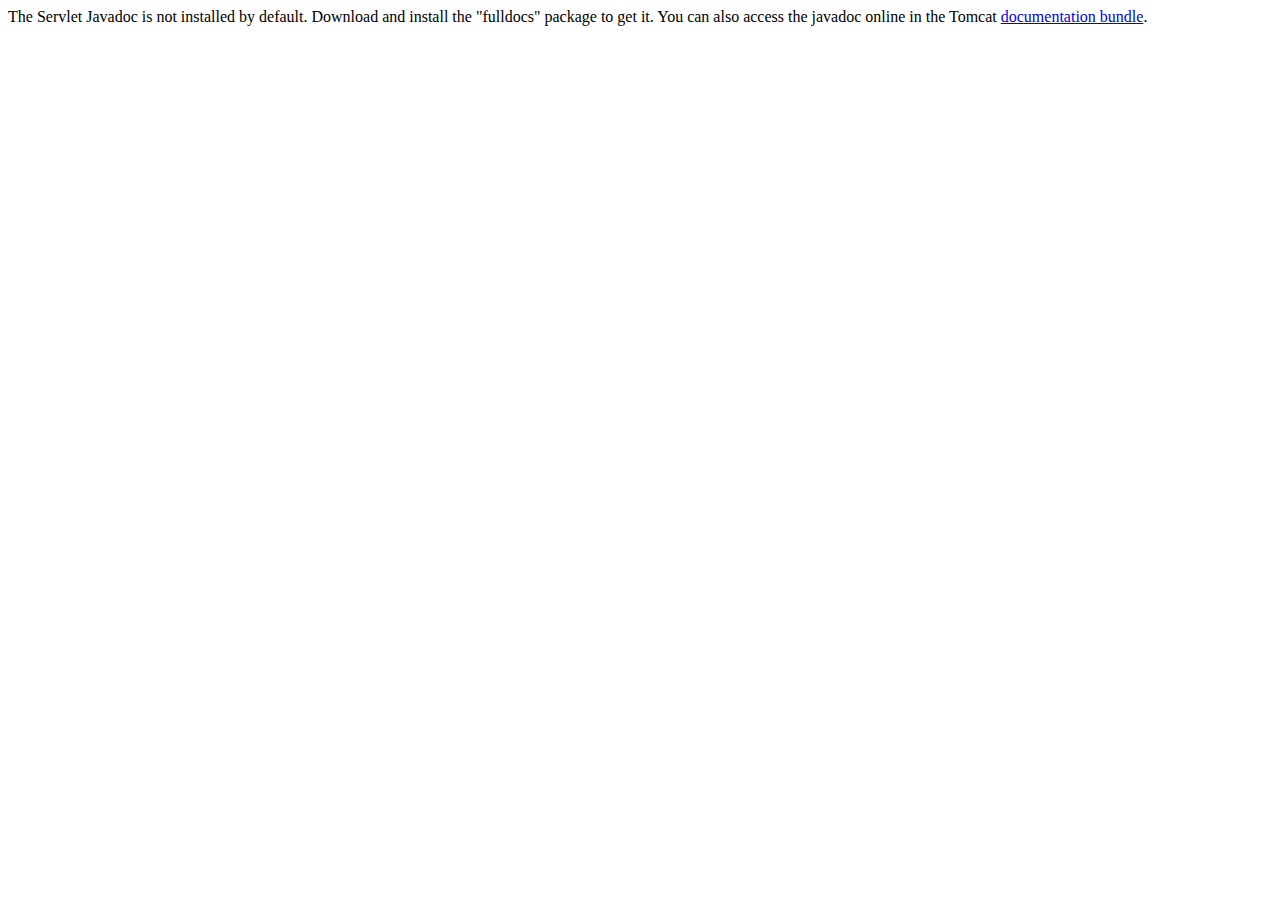
<file: apache-tomcat-9.0.52/webapps/docs/servletapi/index.html>
<!--
  Licensed to the Apache Software Foundation (ASF) under one or more
  contributor license agreements.  See the NOTICE file distributed with
  this work for additional information regarding copyright ownership.
  The ASF licenses this file to You under the Apache License, Version 2.0
  (the "License"); you may not use this file except in compliance with
  the License.  You may obtain a copy of the License at

      http://www.apache.org/licenses/LICENSE-2.0

  Unless required by applicable law or agreed to in writing, software
  distributed under the License is distributed on an "AS IS" BASIS,
  WITHOUT WARRANTIES OR CONDITIONS OF ANY KIND, either express or implied.
  See the License for the specific language governing permissions and
  limitations under the License.
-->
<!DOCTYPE html>
<html>
    <head>
    <meta charset="UTF-8" />
    <title>API docs</title>
</head>

<body>

The Servlet Javadoc is not installed by default. Download and install
the "fulldocs" package to get it.

You can also access the javadoc online in the Tomcat
<a href="https://tomcat.apache.org/tomcat-9.0-doc/">
documentation bundle</a>.

</body>
</html>
</file>
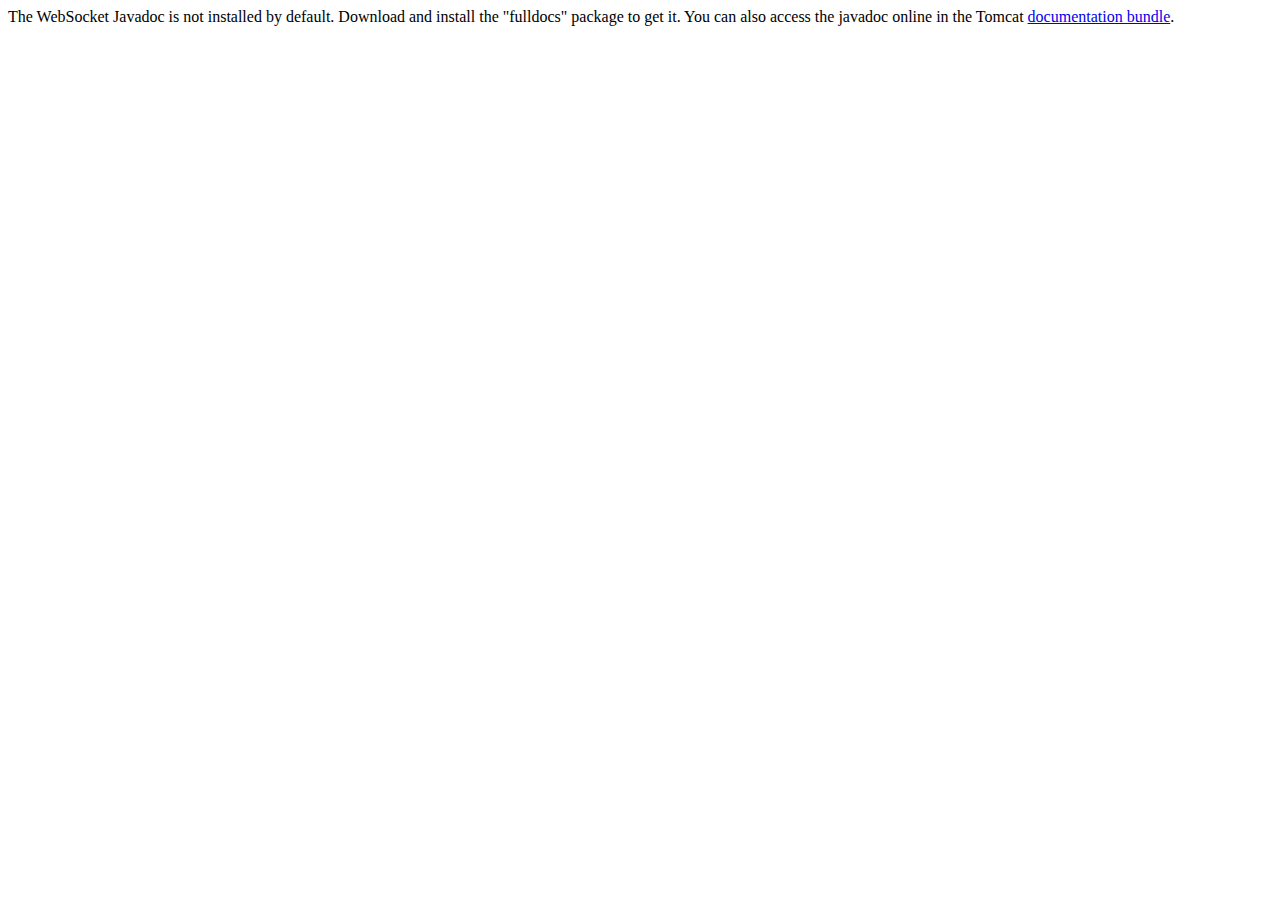
<file: apache-tomcat-9.0.52/webapps/docs/websocketapi/index.html>
<!--
  Licensed to the Apache Software Foundation (ASF) under one or more
  contributor license agreements.  See the NOTICE file distributed with
  this work for additional information regarding copyright ownership.
  The ASF licenses this file to You under the Apache License, Version 2.0
  (the "License"); you may not use this file except in compliance with
  the License.  You may obtain a copy of the License at

      http://www.apache.org/licenses/LICENSE-2.0

  Unless required by applicable law or agreed to in writing, software
  distributed under the License is distributed on an "AS IS" BASIS,
  WITHOUT WARRANTIES OR CONDITIONS OF ANY KIND, either express or implied.
  See the License for the specific language governing permissions and
  limitations under the License.
-->
<!DOCTYPE html>
<html>
    <head>
    <meta charset="UTF-8" />
    <title>API docs</title>
</head>

<body>

The WebSocket Javadoc is not installed by default. Download and install
the "fulldocs" package to get it.

You can also access the javadoc online in the Tomcat
<a href="https://tomcat.apache.org/tomcat-9.0-doc/">
documentation bundle</a>.

</body>
</html>
</file>
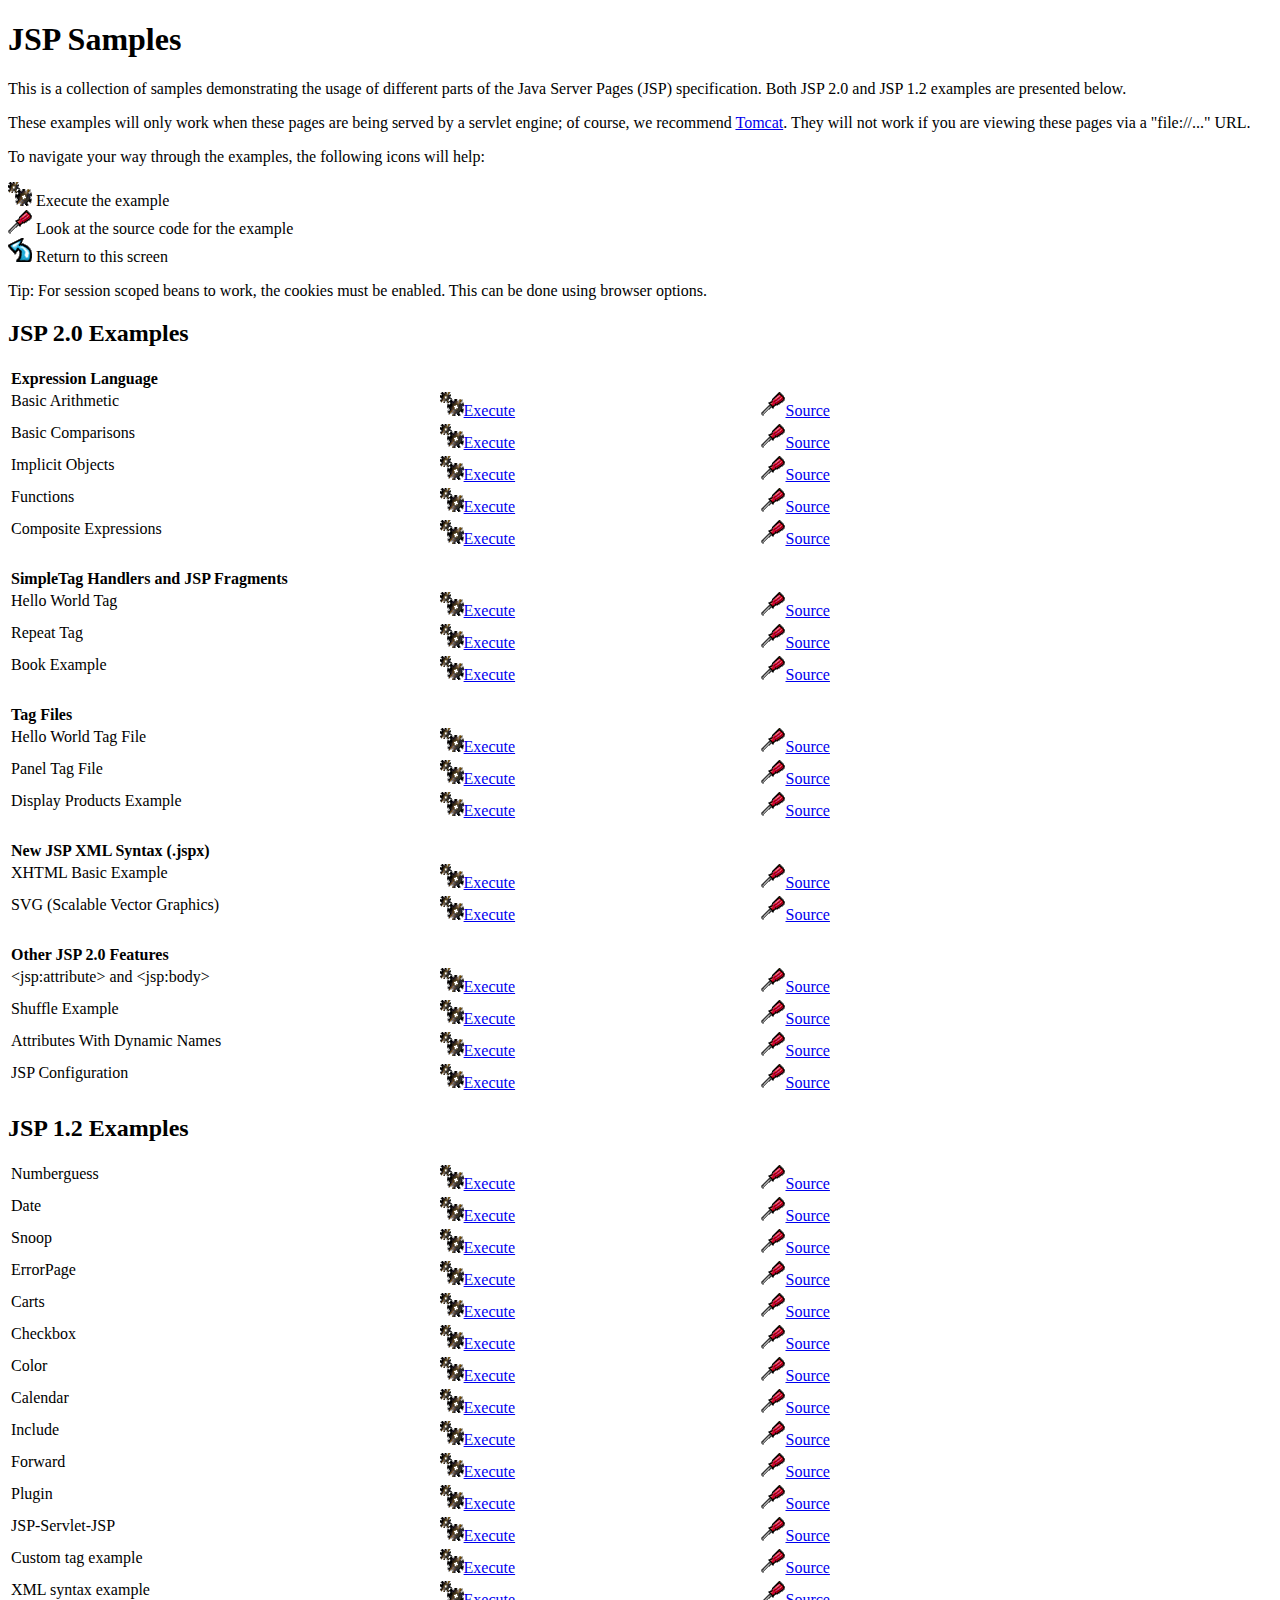
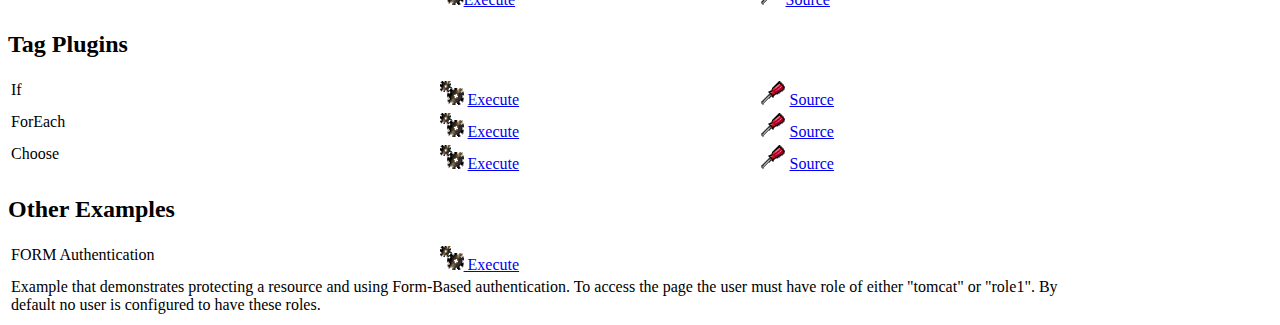
<file: apache-tomcat-9.0.52/webapps/examples/jsp/index.html>
<!--
 Licensed to the Apache Software Foundation (ASF) under one or more
  contributor license agreements.  See the NOTICE file distributed with
  this work for additional information regarding copyright ownership.
  The ASF licenses this file to You under the Apache License, Version 2.0
  (the "License"); you may not use this file except in compliance with
  the License.  You may obtain a copy of the License at

      http://www.apache.org/licenses/LICENSE-2.0

  Unless required by applicable law or agreed to in writing, software
  distributed under the License is distributed on an "AS IS" BASIS,
  WITHOUT WARRANTIES OR CONDITIONS OF ANY KIND, either express or implied.
  See the License for the specific language governing permissions and
  limitations under the License.
-->
<!DOCTYPE html><html lang="en">
<head>
   <meta charset="UTF-8"/>
   <meta name="Author" content="Anil K. Vijendran" />
   <title>JSP Examples</title>
   <style type="text/css">
   img { border: 0; }
   th { text-align: left; }
   tr { vertical-align: top; }
   </style>
</head>
<body>
<h1>JSP
Samples</h1>
<p>This is a collection of samples demonstrating the usage of different
parts of the Java Server Pages (JSP) specification.  Both JSP 2.0 and
JSP 1.2 examples are presented below.
<p>These examples will only work when these pages are being served by a
servlet engine; of course, we recommend
<a href="https://tomcat.apache.org/">Tomcat</a>.
They will not work if you are viewing these pages via a
"file://..." URL.
<p>To navigate your way through the examples, the following icons will
help:</p>
<ul style="list-style-type: none; padding-left: 0;">
<li><img src="images/execute.gif" alt=""> Execute the example</li>
<li><img src="images/code.gif" alt=""> Look at the source code for the example</li>
<li><img src="images/return.gif" alt=""> Return to this screen</li>
</ul>

<p>Tip: For session scoped beans to work, the cookies must be enabled.
This can be done using browser options.</p>
<h2>JSP 2.0 Examples</h2>

<table style="width: 85%;">
<tr>
<th colspan="3">Expression Language</th>
</tr>

<tr>
<td>Basic Arithmetic</td>
<td style="width: 30%;"><a href="jsp2/el/basic-arithmetic.jsp"><img src="images/execute.gif" alt=""></a><a href="jsp2/el/basic-arithmetic.jsp">Execute</a></td>

<td style="width: 30%;"><a href="jsp2/el/basic-arithmetic.html"><img src="images/code.gif" alt=""></a><a href="jsp2/el/basic-arithmetic.html">Source</a></td>
</tr>

<tr>
<td>Basic Comparisons</td>
<td style="width: 30%;"><a href="jsp2/el/basic-comparisons.jsp"><img src="images/execute.gif" alt=""></a><a href="jsp2/el/basic-comparisons.jsp">Execute</a></td>

<td style="width: 30%;"><a href="jsp2/el/basic-comparisons.html"><img src="images/code.gif" alt=""></a><a href="jsp2/el/basic-comparisons.html">Source</a></td>
</tr>

<tr>
<td>Implicit Objects</td>
<td style="width: 30%;"><a href="jsp2/el/implicit-objects.jsp?foo=bar"><img src="images/execute.gif" alt=""></a><a href="jsp2/el/implicit-objects.jsp?foo=bar">Execute</a></td>

<td style="width: 30%;"><a href="jsp2/el/implicit-objects.html"><img src="images/code.gif" alt=""></a><a href="jsp2/el/implicit-objects.html">Source</a></td>
</tr>
<tr>

<td>Functions</td>
<td style="width: 30%;"><a href="jsp2/el/functions.jsp?foo=JSP+2.0"><img src="images/execute.gif" alt=""></a><a href="jsp2/el/functions.jsp?foo=JSP+2.0">Execute</a></td>

<td style="width: 30%;"><a href="jsp2/el/functions.html"><img src="images/code.gif" alt=""></a><a href="jsp2/el/functions.html">Source</a></td>
</tr>

<tr>
<td>Composite Expressions</td>
<td style="width: 30%;"><a href="jsp2/el/composite.jsp"><img src="images/execute.gif" alt=""></a><a href="jsp2/el/composite.jsp">Execute</a></td>

<td style="width: 30%;"><a href="jsp2/el/composite.html"><img src="images/code.gif" alt=""></a><a href="jsp2/el/composite.html">Source</a></td>
</tr>


<tr>
<th colspan="3"><br />SimpleTag Handlers and JSP Fragments</th>
</tr>

<tr>
<td>Hello World Tag</td>
<td style="width: 30%;"><a href="jsp2/simpletag/hello.jsp"><img src="images/execute.gif" alt=""></a><a href="jsp2/simpletag/hello.jsp">Execute</a></td>

<td style="width: 30%;"><a href="jsp2/simpletag/hello.html"><img src="images/code.gif" alt=""></a><a href="jsp2/simpletag/hello.html">Source</a></td>
</tr>

<tr>
<td>Repeat Tag</td>
<td style="width: 30%;"><a href="jsp2/simpletag/repeat.jsp"><img src="images/execute.gif" alt=""></a><a href="jsp2/simpletag/repeat.jsp">Execute</a></td>

<td style="width: 30%;"><a href="jsp2/simpletag/repeat.html"><img src="images/code.gif" alt=""></a><a href="jsp2/simpletag/repeat.html">Source</a></td>
</tr>

<tr>
<td>Book Example</td>
<td style="width: 30%;"><a href="jsp2/simpletag/book.jsp"><img src="images/execute.gif" alt=""></a><a href="jsp2/simpletag/book.jsp">Execute</a></td>

<td style="width: 30%;"><a href="jsp2/simpletag/book.html"><img src="images/code.gif" alt=""></a><a href="jsp2/simpletag/book.html">Source</a></td>
</tr>

<tr>
<th colspan="3"><br />Tag Files</th>
</tr>

<tr>
<td>Hello World Tag File</td>
<td style="width: 30%;"><a href="jsp2/tagfiles/hello.jsp"><img src="images/execute.gif" alt=""></a><a href="jsp2/tagfiles/hello.jsp">Execute</a></td>

<td style="width: 30%;"><a href="jsp2/tagfiles/hello.html"><img src="images/code.gif" alt=""></a><a href="jsp2/tagfiles/hello.html">Source</a></td>
</tr>

<tr>
<td>Panel Tag File</td>
<td style="width: 30%;"><a href="jsp2/tagfiles/panel.jsp"><img src="images/execute.gif" alt=""></a><a href="jsp2/tagfiles/panel.jsp">Execute</a></td>

<td style="width: 30%;"><a href="jsp2/tagfiles/panel.html"><img src="images/code.gif" alt=""></a><a href="jsp2/tagfiles/panel.html">Source</a></td>
</tr>

<tr>
<td>Display Products Example</td>
<td style="width: 30%;"><a href="jsp2/tagfiles/products.jsp"><img src="images/execute.gif" alt=""></a><a href="jsp2/tagfiles/products.jsp">Execute</a></td>

<td style="width: 30%;"><a href="jsp2/tagfiles/products.html"><img src="images/code.gif" alt=""></a><a href="jsp2/tagfiles/products.html">Source</a></td>
</tr>

<tr>
<th colspan="3"><br />New JSP XML Syntax (.jspx)</th>
</tr>

<tr>
<td>XHTML Basic Example</td>
<td style="width: 30%;"><a href="jsp2/jspx/basic.jspx"><img src="images/execute.gif" alt=""></a><a href="jsp2/jspx/basic.jspx">Execute</a></td>

<td style="width: 30%;"><a href="jsp2/jspx/basic.html"><img src="images/code.gif" alt=""></a><a href="jsp2/jspx/basic.html">Source</a></td>
</tr>

<tr>
<td>SVG (Scalable Vector Graphics)</td>
<td style="width: 30%;"><a href="jsp2/jspx/svgexample.html"><img src="images/execute.gif" alt=""></a><a href="jsp2/jspx/svgexample.html">Execute</a></td>

<td style="width: 30%;"><a href="jsp2/jspx/textRotate.html"><img src="images/code.gif" alt=""></a><a href="jsp2/jspx/textRotate.html">Source</a></td>
</tr>

<tr>
<th colspan="3"><br />Other JSP 2.0 Features</th>
</tr>

<tr>
<td>&lt;jsp:attribute&gt; and &lt;jsp:body&gt;</td>
<td style="width: 30%;"><a href="jsp2/jspattribute/jspattribute.jsp"><img src="images/execute.gif" alt=""></a><a href="jsp2/jspattribute/jspattribute.jsp">Execute</a></td>

<td style="width: 30%;"><a href="jsp2/jspattribute/jspattribute.html"><img src="images/code.gif" alt=""></a><a href="jsp2/jspattribute/jspattribute.html">Source</a></td>
</tr>

<tr>
<td>Shuffle Example</td>
<td style="width: 30%;"><a href="jsp2/jspattribute/shuffle.jsp"><img src="images/execute.gif" alt=""></a><a href="jsp2/jspattribute/shuffle.jsp">Execute</a></td>

<td style="width: 30%;"><a href="jsp2/jspattribute/shuffle.html"><img src="images/code.gif" alt=""></a><a href="jsp2/jspattribute/shuffle.html">Source</a></td>
</tr>

<tr>
<td>Attributes With Dynamic Names</td>
<td style="width: 30%;"><a href="jsp2/misc/dynamicattrs.jsp"><img src="images/execute.gif" alt=""></a><a href="jsp2/misc/dynamicattrs.jsp">Execute</a></td>

<td style="width: 30%;"><a href="jsp2/misc/dynamicattrs.html"><img src="images/code.gif" alt=""></a><a href="jsp2/misc/dynamicattrs.html">Source</a></td>
</tr>

<tr>
<td>JSP Configuration</td>
<td style="width: 30%;"><a href="jsp2/misc/config.jsp"><img src="images/execute.gif" alt=""></a><a href="jsp2/misc/config.jsp">Execute</a></td>

<td style="width: 30%;"><a href="jsp2/misc/config.html"><img src="images/code.gif" alt=""></a><a href="jsp2/misc/config.html">Source</a></td>
</tr>

</table>

<h2>JSP 1.2 Examples</h2>
<table style="width: 85%;">
<tr>
<td>Numberguess</td>

<td style="width: 30%;"><a href="num/numguess.jsp"><img src="images/execute.gif" alt=""></a><a href="num/numguess.jsp">Execute</a></td>

<td style="width: 30%;"><a href="num/numguess.html"><img src="images/code.gif" alt=""></a><a href="num/numguess.html">Source</a></td>
</tr>

<tr>
<td>Date</td>

<td style="width: 30%;"><a href="dates/date.jsp"><img src="images/execute.gif" alt=""></a><a href="dates/date.jsp">Execute</a></td>

<td style="width: 30%;"><a href="dates/date.html"><img src="images/code.gif" alt=""></a><a href="dates/date.html">Source</a></td>
</tr>

<tr>
<td>Snoop</td>

<td style="width: 30%;"><a href="snp/snoop.jsp"><img src="images/execute.gif" alt=""></a><a href="snp/snoop.jsp">Execute</a></td>

<td style="width: 30%;"><a href="snp/snoop.html"><img src="images/code.gif" alt=""></a><a href="snp/snoop.html">Source</a></td>
</tr>

<tr>
<td>ErrorPage</td>

<td style="width: 30%;"><a href="error/error.html"><img src="images/execute.gif" alt=""></a><a href="error/error.html">Execute</a></td>

<td style="width: 30%;"><a href="error/er.html"><img src="images/code.gif" alt=""></a><a href="error/er.html">Source</a></td>
</tr>

<tr>
<td>Carts</td>

<td style="width: 30%;"><a href="sessions/carts.html"><img src="images/execute.gif" alt=""></a><a href="sessions/carts.html">Execute</a></td>

<td style="width: 30%;"><a href="sessions/crt.html"><img src="images/code.gif" alt=""></a><a href="sessions/crt.html">Source</a></td>
</tr>

<tr>
<td>Checkbox</td>

<td style="width: 30%;"><a href="checkbox/check.html"><img src="images/execute.gif" alt=""></a><a href="checkbox/check.html">Execute</a></td>

<td style="width: 30%;"><a href="checkbox/cresult.html"><img src="images/code.gif" alt=""></a><a href="checkbox/cresult.html">Source</a></td>
</tr>

<tr>
<td>Color</td>

<td style="width: 30%;"><a href="colors/colors.html"><img src="images/execute.gif" alt=""></a><a href="colors/colors.html">Execute</a></td>

<td style="width: 30%;"><a href="colors/clr.html"><img src="images/code.gif" alt=""></a><a href="colors/clr.html">Source</a></td>
</tr>

<tr>
<td>Calendar</td>

<td style="width: 30%;"><a href="cal/login.html"><img src="images/execute.gif" alt=""></a><a href="cal/login.html">Execute</a></td>

<td style="width: 30%;"><a href="cal/calendar.html"><img src="images/code.gif" alt=""></a><a href="cal/calendar.html">Source</a></td>
</tr>

<tr>
<td>Include</td>

<td style="width: 30%;"><a href="include/include.jsp"><img src="images/execute.gif" alt=""></a><a href="include/include.jsp">Execute</a></td>

<td style="width: 30%;"><a href="include/inc.html"><img src="images/code.gif" alt=""></a><a href="include/inc.html">Source</a></td>
</tr>

<tr>
<td>Forward</td>

<td style="width: 30%;"><a href="forward/forward.jsp"><img src="images/execute.gif" alt=""></a><a href="forward/forward.jsp">Execute</a></td>

<td style="width: 30%;"><a href="forward/fwd.html"><img src="images/code.gif" alt=""></a><a href="forward/fwd.html">Source</a></td>
</tr>

<tr>
<td>Plugin</td>

<td style="width: 30%;"><a href="plugin/plugin.jsp"><img src="images/execute.gif" alt=""></a><a href="plugin/plugin.jsp">Execute</a></td>

<td style="width: 30%;"><a href="plugin/plugin.html"><img src="images/code.gif" alt=""></a><a href="plugin/plugin.html">Source</a></td>
</tr>

<tr>
<td>JSP-Servlet-JSP</td>

<td style="width: 30%;"><a href="jsptoserv/jsptoservlet.jsp"><img src="images/execute.gif" alt=""></a><a href="jsptoserv/jsptoservlet.jsp">Execute</a></td>

<td style="width: 30%;"><a href="jsptoserv/jts.html"><img src="images/code.gif" alt=""></a><a href="jsptoserv/jts.html">Source</a></td>
</tr>

<tr>
<td>Custom tag example</td>

<td style="width: 30%;"><a href="simpletag/foo.jsp"><img src="images/execute.gif" alt=""></a><a href="simpletag/foo.jsp">Execute</a></td>

<td style="width: 30%;"><a href="simpletag/foo.html"><img src="images/code.gif" alt=""></a><a href="simpletag/foo.html">Source</a></td>
</tr>

<tr>
<td>XML syntax example</td>
<td style="width: 30%;"><a href="xml/xml.jsp"><img src="images/execute.gif" alt=""></a><a href="xml/xml.jsp">Execute</a></td>

<td style="width: 30%;"><a href="xml/xml.html"><img src="images/code.gif" alt=""></a><a href="xml/xml.html">Source</a></td>
</tr>

</table>

<h2>Tag Plugins</h2>
<table style="width: 85%;">

<tr>
  <td>If</td>
  <td style="width: 30%;">
    <a href="tagplugin/if.jsp"><img src="images/execute.gif" alt=""></a>
    <a href="tagplugin/if.jsp">Execute</a>
  </td>
  <td style="width: 30%;">
    <a href="tagplugin/if.html"><img src="images/code.gif" alt=""></a>
    <a href="tagplugin/if.html">Source</a>
  </td>
</tr>

<tr>
  <td>ForEach</td>
  <td style="width: 30%;">
    <a href="tagplugin/foreach.jsp"><img src="images/execute.gif" alt=""></a>
    <a href="tagplugin/foreach.jsp">Execute</a>
  </td>
  <td style="width: 30%;">
    <a href="tagplugin/foreach.html"><img src="images/code.gif" alt=""></a>
    <a href="tagplugin/foreach.html">Source</a>
  </td>
</tr>

<tr>
  <td>Choose</td>
  <td style="width: 30%;">
    <a href="tagplugin/choose.jsp"><img src="images/execute.gif" alt=""></a>
    <a href="tagplugin/choose.jsp">Execute</a>
  </td>
  <td style="width: 30%;">
    <a href="tagplugin/choose.html"><img src="images/code.gif" alt=""></a>
    <a href="tagplugin/choose.html">Source</a>
  </td>
</tr>

</table>

<h2>Other Examples</h2>
<table style="width: 85%;">

<tr>
  <td>FORM Authentication</td>
  <td style="width: 30%;">
    <a href="security/protected/index.jsp"><img src="images/execute.gif" alt=""> Execute</a>
  </td>
  <td style="width: 30%;"></td>
</tr>
<tr>
  <td colspan="3">Example that demonstrates protecting a resource and
    using Form-Based authentication. To access the page the user must
    have role of either "tomcat" or "role1". By default no user
    is configured to have these roles.</td>
</tr>

</table>
</body>
</html>
</file>
<file: apache-tomcat-9.0.52/webapps/docs/images/docs-stylesheet.css>
@charset "utf-8";
/*
  Licensed to the Apache Software Foundation (ASF) under one or more
  contributor license agreements.  See the NOTICE file distributed with
  this work for additional information regarding copyright ownership.
  The ASF licenses this file to You under the Apache License, Version 2.0
  (the "License"); you may not use this file except in compliance with
  the License.  You may obtain a copy of the License at

      http://www.apache.org/licenses/LICENSE-2.0

  Unless required by applicable law or agreed to in writing, software
  distributed under the License is distributed on an "AS IS" BASIS,
  WITHOUT WARRANTIES OR CONDITIONS OF ANY KIND, either express or implied.
  See the License for the specific language governing permissions and
  limitations under the License.
*/

/* Fonts */
@import url("fonts/fonts.css");

/* General style */

h1, h2, h3, h4, h5, h6, th {
  font-weight: 600;
}

body {
  margin: 0;
}

body, input {
  font-family: 'Open Sans', sans-serif;
  font-size: 10.5pt;
}

code, pre {
  font-family: Consolas, monospace;
}

img {
  border: 0;
}

table {
  border-collapse: collapse;
  text-align: left;
}
table *:not(table) {
  /* Prevent border-collapsing for table child elements like <div> */
  border-collapse: separate;
}

th {
  text-align: left;
}

main {
  /* Remove this once all IEs support <main> element */
  display: block;
}


/* Layout */

#wrapper {
  min-width: 400px;
}

#header {
  border-bottom: 1px solid #bbb;
}

@media not print {
    #header {
        box-shadow: 0 0 7px #aaa;
    }
}

#header > div {
  padding-left: 15px;
  padding-right: 15px;

  /* Work-around for old browsers: */
  background-color: #F8F3E4;
  background: linear-gradient(to bottom, #ffffff -10%, #F8F3E4 100%);
  position: relative;
}

#header .logo {
  float: left;
  padding-top: 10px;
  min-width: 190px;
}

#header .logo  img{
  /* To avoid that the Font Descender being added to the parent div's height */
  vertical-align: middle;
}

#header .asfLogo {
  float: right;
  position: relative;
  top: 8px;
}

#header h1 {
  margin-top: 0.6em;
  margin-bottom: 0;
}

#header .versionInfo {
  font-size: 13pt;
  margin-bottom: 1em;
}

#middle {
  display: table;
  table-layout: fixed;
  margin: 0;
  width: 100%;
}
#middle > div { display: table-row; }
#middle > div > div { display: table-cell; vertical-align: top; }



#mainLeft {
  width: 190px;
}

#mainLeft > div {
  margin-top: -1px; /* to overwrite border of element above */
  padding-left: 16px;
  padding-right: 14px;
  padding-top: 6px;
  padding-bottom: 15px;
  background-color: #F8F3E4;
  border-right: 1px solid #bbb;
  border-bottom: 1px solid #bbb;
  font-size: 10pt;
  border-bottom-right-radius: 20px;
  box-shadow: 0 0 5px #aaa;
}

#mainLeft h2 {
  margin-bottom: 0.2em;
  font-size: 1.2em;
}

#mainLeft ul {
  padding: 0;
  margin: 0;
  list-style-type: none;
}

#mainLeft ul a {
  text-indent: -0.6em;
  padding-left: 1.4em;
  display: block;
  text-decoration: none;
  color: #444;
}
#mainLeft ul a:hover {
  color: #000;
  background-color: #D1c9b9;
}

#mainRight {
  padding-left: 14px;
  padding-right: 20px;

}

#footer {
  margin-top: 30px;
  padding-top: 20px;
  padding-bottom: 20px;
  padding-left: 20px;
  padding-right: 20px;
  border-top: 1px solid #ccc;
  color: #444;
  text-align: center;
  /* font-style: italic; */
  font-size: 9pt;
}


/* Content */

#content div.text {
  padding-left: 1em;
  padding-left: 1em;
}

#content h3, #content h4, #content h5, #content h6 {
  padding-left: 5px;
  padding-right: 5px;
  background-color: #eaeaea;
}

@media not print {
    #content h3, #content h4, #content h5, #content h6 {
        border: 1px solid #ccc;
        border-radius: 4px;
    }
}

#content h4, #content h5, #content h6 {
  background-color: #f6f6f6;
}

code {
  background-color: rgb(224,255,255);
}

div.codeBox pre code, code.attributeName, code.propertyName, code.noHighlight, .noHighlight code {
  background-color: transparent;
}
div.codeBox {
  overflow: auto;
  margin: 1em 0;
}
div.codeBox pre {
  margin: 0;
  padding: 4px;
  border: 1px solid #999;
  border-radius: 5px;
  background-color: #eff8ff;
  display: table; /* To prevent <pre>s from taking the complete available width. */
  /*
  When it is officially supported, use the following CSS instead of display: table
  to prevent big <pre>s from exceeding the browser window:
  max-width: available;
  width: min-content;
  */
}

div.codeBox pre.wrap {
  white-space: pre-wrap;
}


table.defaultTable tr, table.detail-table tr {
    border: 1px solid #CCC;
}

table.defaultTable tr:nth-child(even), table.detail-table tr:nth-child(even) {
    background-color: #FAFBFF;
}

table.defaultTable tr:nth-child(odd), table.detail-table tr:nth-child(odd) {
    background-color: #EEEFFF;
}

table.defaultTable th, table.detail-table th {
  background-color: #88b;
  color: #fff;
}

table.defaultTable th, table.defaultTable td, table.detail-table th, table.detail-table td {
  padding: 5px 8px;
}


p.notice {
  border: 1px solid rgb(255, 0, 0);
  background-color: rgb(238, 238, 238);
  color: rgb(0, 51, 102);
  padding: 0.5em;
  margin: 1em 2em 1em 1em;
}


/* Changelog-Styles */

ul.changelog {
  padding-left: 1em;
  list-style-type: none;
}

ul.changelog  li{
  padding-top: 5px;
  padding-bottom: 5px;
}

ul.changelog img {
  vertical-align: middle
}


/* Printer-only Styles */
@media print {
    .noPrint { display: none; }
    #middle > div > div#mainLeft { display: none; }
    a { color: inherit; text-decoration: none; }
}

/* Fix for Comments section which contains a <h4> */
#comments_thread h1, #comments_thread h2, #comments_thread h3, #comments_thread h4, #comments_thread h5, #comments_thread h6 {
    border: none;
    background-color: transparent;
}
</file>
